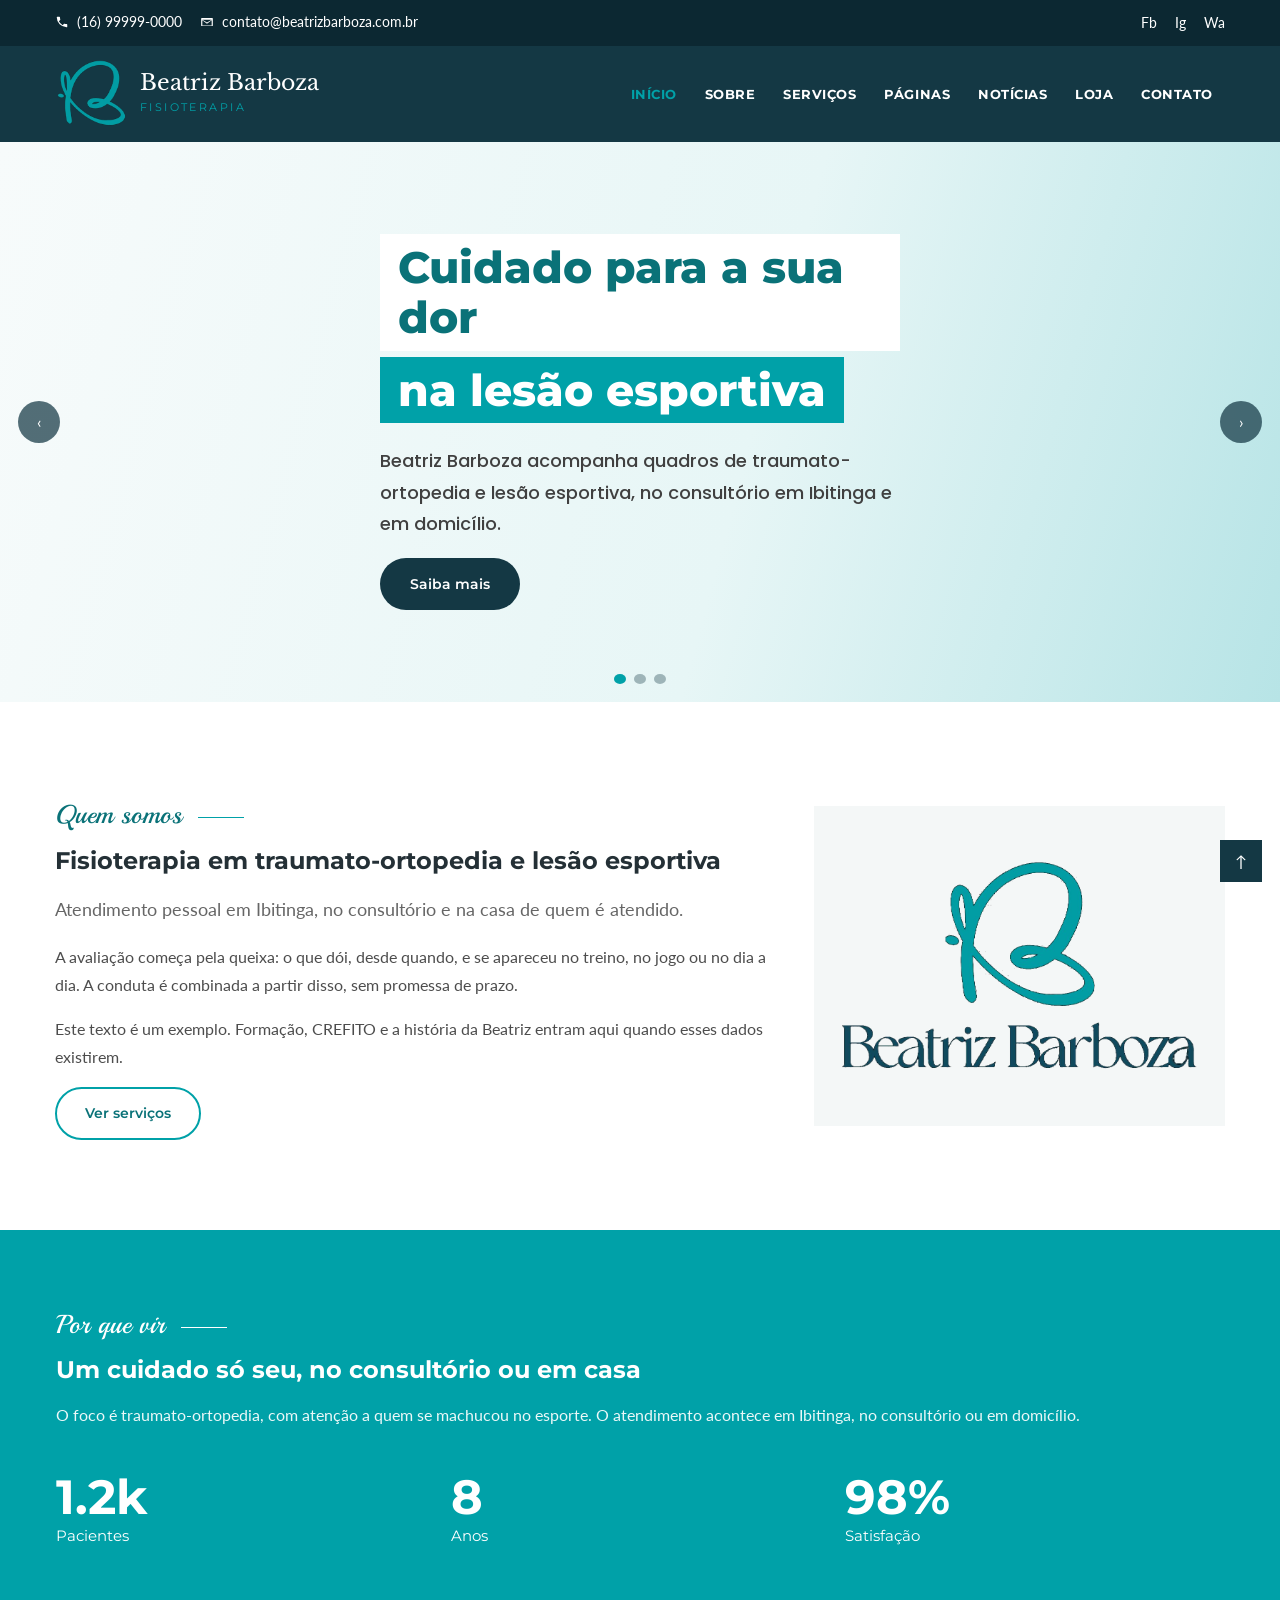
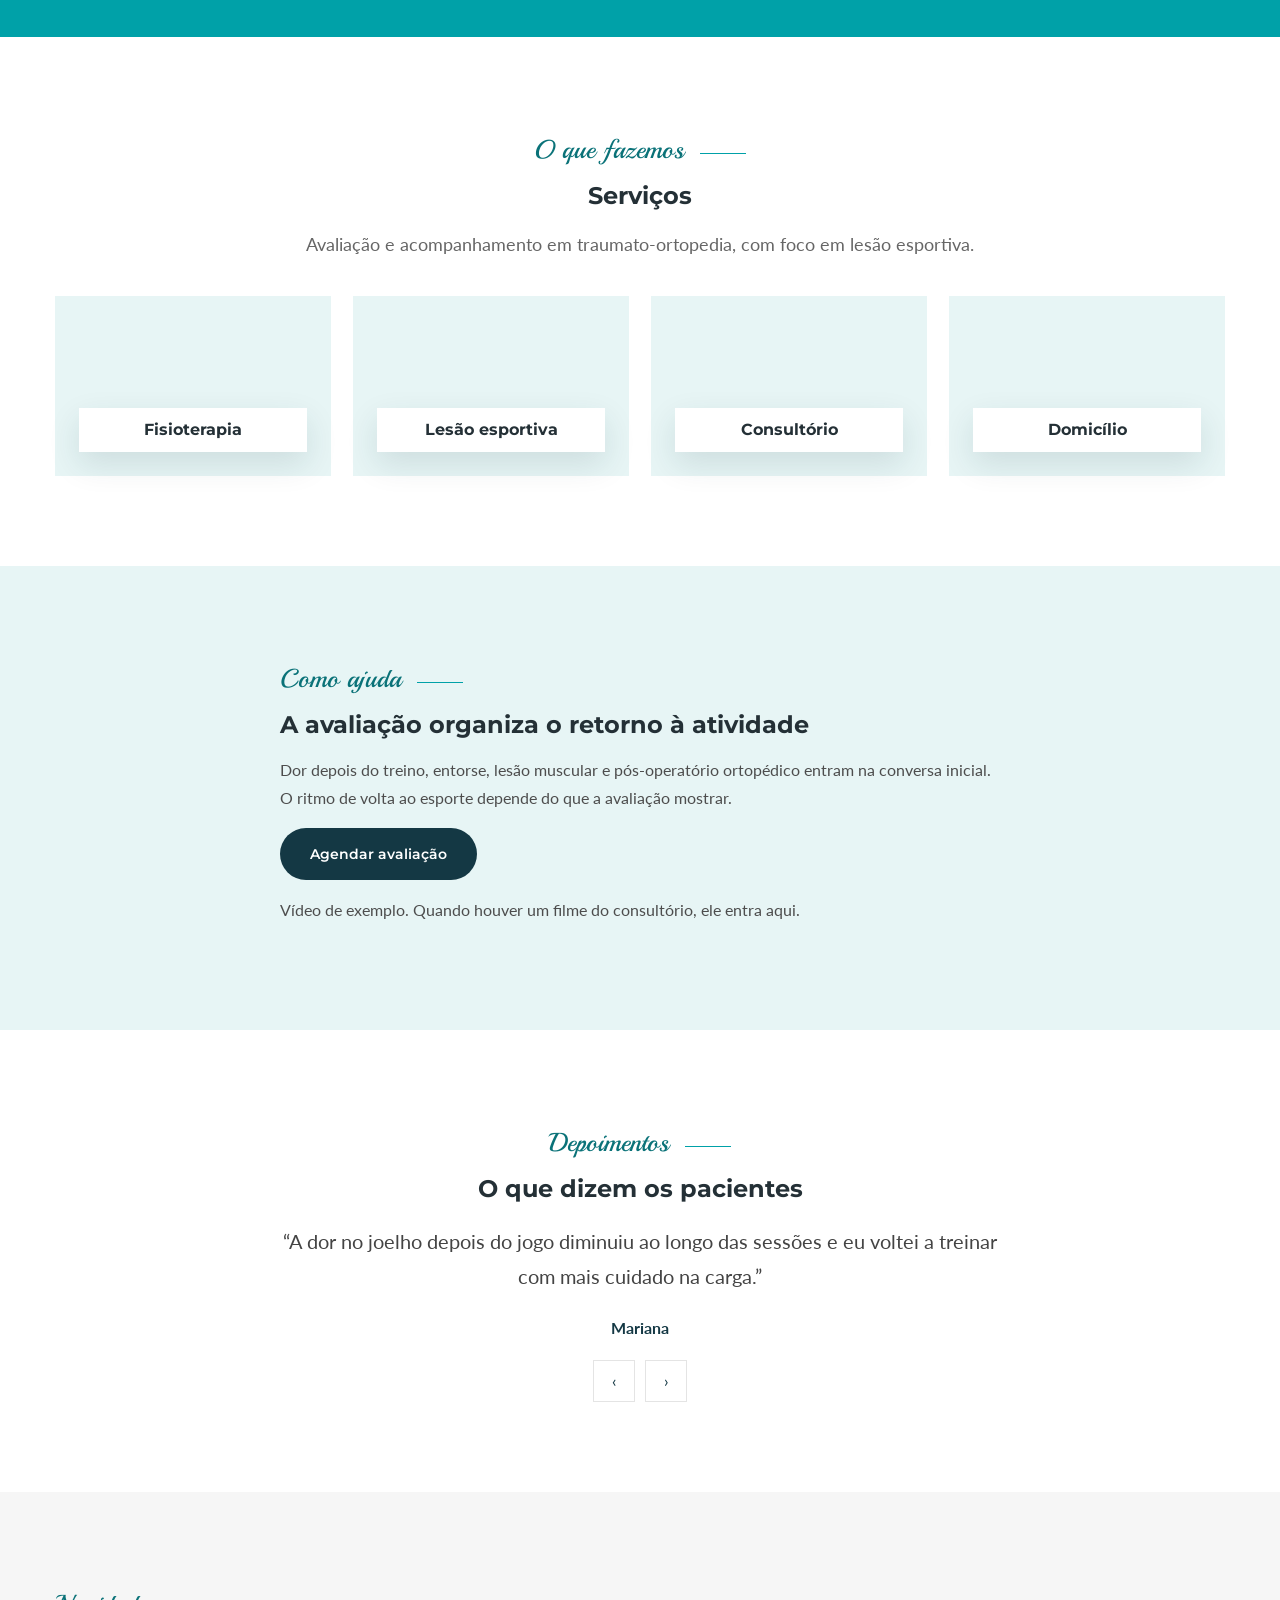
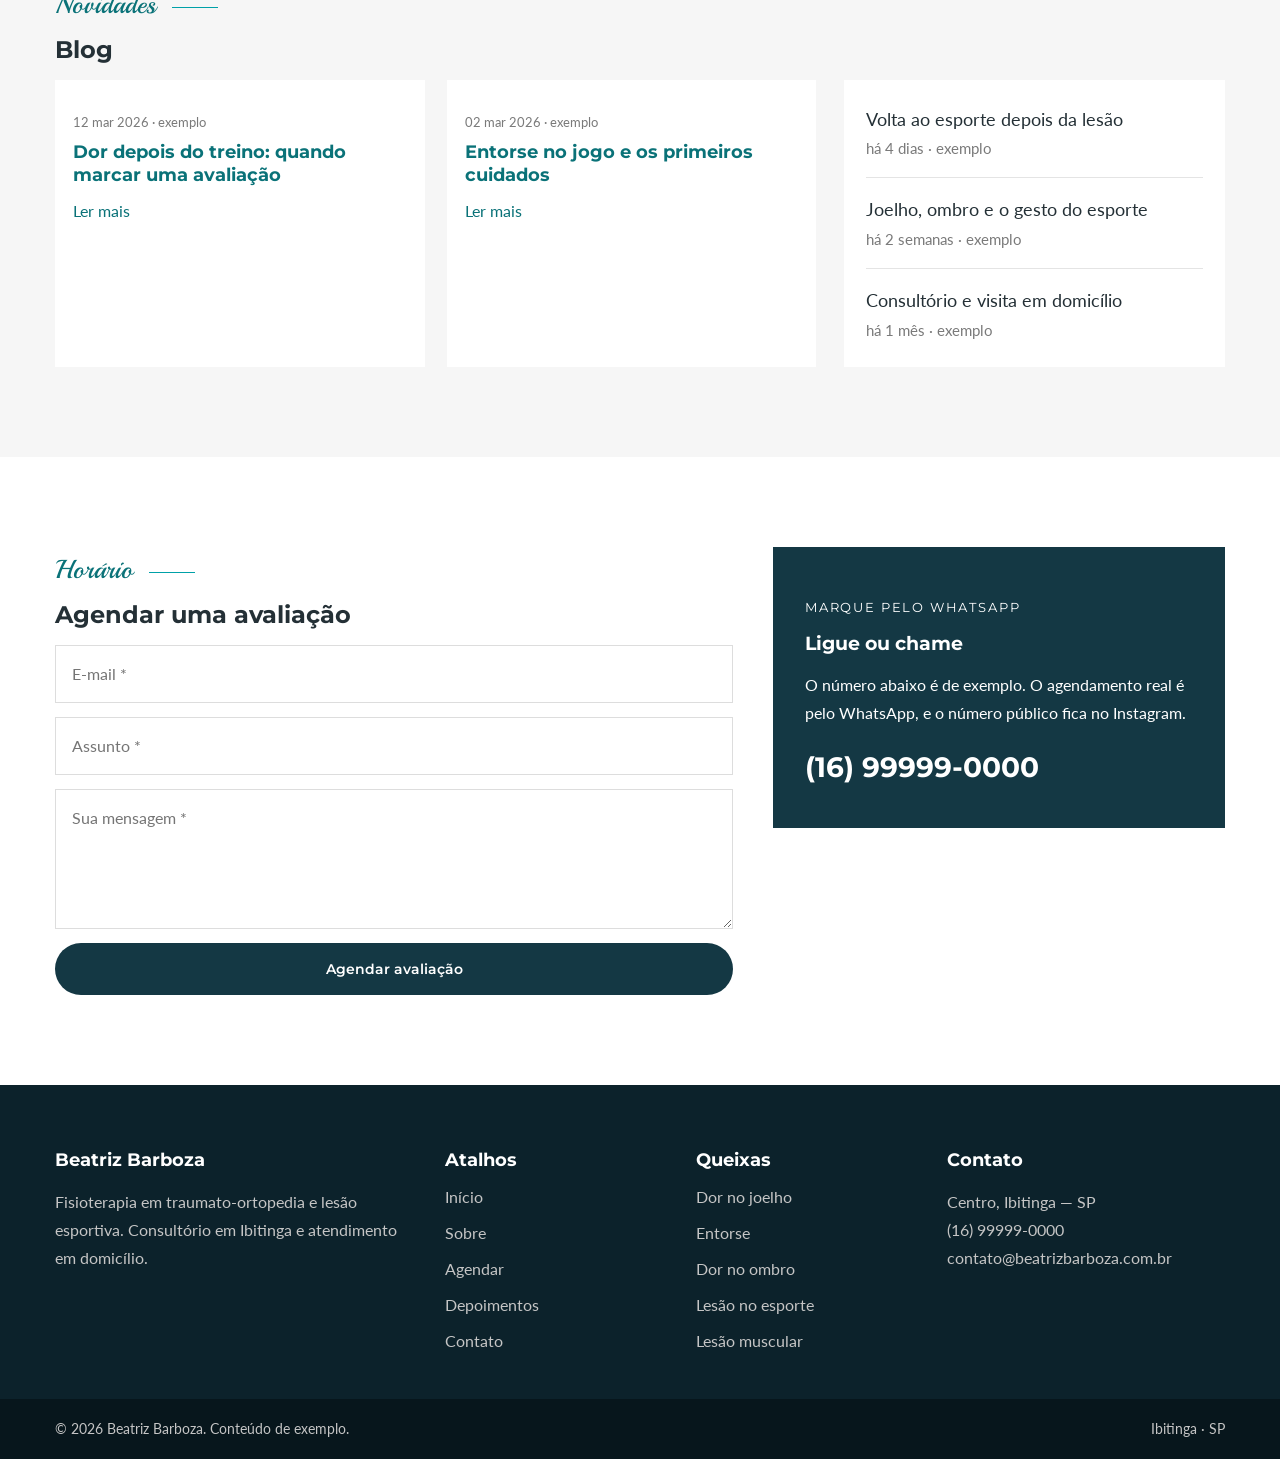
<file: index.html>
<!DOCTYPE html>
<html lang="pt-BR">
<head>
  <meta charset="utf-8">
  <meta name="viewport" content="width=device-width, initial-scale=1">
  <title>Beatriz Barboza · Fisioterapia</title>
  <meta name="description" content="Fisioterapia em traumato-ortopedia e lesão esportiva em Ibitinga. Consultório e domicílio.">
  <link rel="icon" href="assets/mark.png">
  <link rel="preconnect" href="https://fonts.googleapis.com">
  <link rel="preconnect" href="https://fonts.gstatic.com" crossorigin>
  <link href="https://fonts.googleapis.com/css2?family=Lato:wght@400;700&family=Libre+Baskerville&family=Montserrat:wght@600;700;800&family=Playball&family=Poppins:wght@500;600&display=swap" rel="stylesheet">
  <link rel="stylesheet" href="css/styles.css">
</head>
<body>
  <div class="topbar">
    <div class="container topbar-inner">
      <ul class="top-contact">
        <li><a href="tel:+5516999990000"><svg viewBox="0 0 24 24" aria-hidden="true"><path d="M6.6 10.8a15.1 15.1 0 006.6 6.6l2.2-2.2a1 1 0 011-.25 11.4 11.4 0 003.6.57 1 1 0 011 1V20a1 1 0 01-1 1A17 17 0 013 4a1 1 0 011-1h3.5a1 1 0 011 1 11.4 11.4 0 00.57 3.6 1 1 0 01-.25 1L6.6 10.8z"/></svg>(16) 99999-0000</a></li>
        <li><a href="mailto:contato@beatrizbarboza.com.br"><svg viewBox="0 0 24 24" aria-hidden="true"><path d="M3 5h18a1 1 0 011 1v12a1 1 0 01-1 1H3a1 1 0 01-1-1V6a1 1 0 011-1zm9 8l8-5H4l8 5zm0 2L4 9.2V18h16V9.2L12 15z"/></svg><span class="mail-text">contato@beatrizbarboza.com.br</span></a></li>
      </ul>
      <ul class="social">
        <li><a href="#" aria-label="Facebook">Fb</a></li>
        <li><a href="#" aria-label="Instagram">Ig</a></li>
        <li><a href="agendar.html" aria-label="WhatsApp">Wa</a></li>
      </ul>
    </div>
  </div>

  <header class="site-header">
    <div class="container header-inner">
      <a class="brand" href="index.html">
        <img src="assets/mark.png" alt="">
        <span><strong>Beatriz Barboza</strong><small>Fisioterapia</small></span>
      </a>
      <button class="nav-toggle" type="button" aria-label="Abrir menu" aria-expanded="false"><span></span></button>
      <nav class="nav" aria-label="Principal">
        <ul>
          <li><a class="is-current" href="index.html">Início</a></li>
          <li><a href="sobre.html">Sobre</a></li>
          <li class="has-sub">
            <a href="servicos.html">Serviços</a>
            <ul class="sub">
              <li><a href="servicos.html#fisioterapia">Fisioterapia</a></li>
              <li><a href="servicos.html#esporte">Lesão esportiva</a></li>
            </ul>
          </li>
          <li class="has-sub">
            <a href="depoimentos.html">Páginas</a>
            <ul class="sub">
              <li><a href="depoimentos.html">Depoimentos</a></li>
              <li><a href="agendar.html">Agendar</a></li>
            </ul>
          </li>
          <li><a href="noticias.html">Notícias</a></li>
          <li><a href="loja.html">Loja</a></li>
          <li><a href="contato.html">Contato</a></li>
        </ul>
      </nav>
    </div>
  </header>

  <section class="hero" data-hero data-autoplay>
    <div class="slide is-active">
      <div class="container hero-caption">
        <h2><span class="line-light">Cuidado para a sua dor</span><br><span class="line-accent">na lesão esportiva</span></h2>
        <p>Beatriz Barboza acompanha quadros de traumato-ortopedia e lesão esportiva, no consultório em Ibitinga e em domicílio.</p>
        <a class="btn btn-dark" href="sobre.html">Saiba mais</a>
      </div>
    </div>
    <div class="slide">
      <div class="container hero-caption">
        <h2><span class="line-light">Fisioterapia</span><br><span class="line-accent">em traumato-ortopedia</span></h2>
        <p>A avaliação olha o movimento, a carga do treino e o que aconteceu desde a lesão. O plano sai desse encontro.</p>
        <a class="btn btn-dark" href="servicos.html">Ver serviços</a>
      </div>
    </div>
    <div class="slide">
      <div class="container hero-caption">
        <h2><span class="line-light">Consultório e domicílio</span><br><span class="line-accent">em Ibitinga</span></h2>
        <p>O horário é combinado pelo WhatsApp. Quem ainda não tem o número encontra o caminho pelo Instagram.</p>
        <a class="btn btn-dark" href="agendar.html">Agendar avaliação</a>
      </div>
    </div>
    <button class="hero-nav prev" type="button" aria-label="Slide anterior">‹</button>
    <button class="hero-nav next" type="button" aria-label="Próximo slide">›</button>
    <div class="hero-dots">
      <button class="is-active" type="button" aria-label="Slide 1"></button>
      <button type="button" aria-label="Slide 2"></button>
      <button type="button" aria-label="Slide 3"></button>
    </div>
  </section>

  <section class="section">
    <div class="container split">
      <div>
        <p class="script">Quem somos <span></span></p>
        <h2>Fisioterapia em traumato-ortopedia e lesão esportiva</h2>
        <p class="lead">Atendimento pessoal em Ibitinga, no consultório e na casa de quem é atendido.</p>
        <p>A avaliação começa pela queixa: o que dói, desde quando, e se apareceu no treino, no jogo ou no dia a dia. A conduta é combinada a partir disso, sem promessa de prazo.</p>
        <p>Este texto é um exemplo. Formação, CREFITO e a história da Beatriz entram aqui quando esses dados existirem.</p>
        <a class="btn btn-line" href="servicos.html">Ver serviços</a>
      </div>
      <div class="frame logo-frame"><img src="assets/logo.png" alt="Logo Beatriz Barboza"></div>
    </div>
  </section>

  <section class="why">
    <div class="why-copy">
      <p class="script">Por que vir <span></span></p>
      <h2>Um cuidado só seu, no consultório ou em casa</h2>
      <p>O foco é traumato-ortopedia, com atenção a quem se machucou no esporte. O atendimento acontece em Ibitinga, no consultório ou em domicílio.</p>
      <div class="stats">
        <p><strong>1.2k</strong><span>Pacientes</span></p>
        <p><strong>8</strong><span>Anos</span></p>
        <p><strong>98%</strong><span>Satisfação</span></p>
      </div>
    </div>
  </section>

  <section class="section">
    <div class="container center">
      <p class="script">O que fazemos <span></span></p>
      <h2>Serviços</h2>
      <p class="lead">Avaliação e acompanhamento em traumato-ortopedia, com foco em lesão esportiva.</p>
      <div class="services">
        <a class="service-card" href="servicos.html#fisioterapia"><h3>Fisioterapia</h3></a>
        <a class="service-card" href="servicos.html#esporte"><h3>Lesão esportiva</h3></a>
        <a class="service-card" href="servicos.html#consultorio"><h3>Consultório</h3></a>
        <a class="service-card" href="servicos.html#domicilio"><h3>Domicílio</h3></a>
      </div>
    </div>
  </section>

  <section class="section band">
    <div class="container band-grid">
      <div>
        <p class="script">Como ajuda <span></span></p>
        <h2>A avaliação organiza o retorno à atividade</h2>
        <p>Dor depois do treino, entorse, lesão muscular e pós-operatório ortopédico entram na conversa inicial. O ritmo de volta ao esporte depende do que a avaliação mostrar.</p>
        <a class="btn btn-dark" href="agendar.html">Agendar avaliação</a>
        <p class="video-note is-visible">Vídeo de exemplo. Quando houver um filme do consultório, ele entra aqui.</p>
      </div>
    </div>
  </section>

  <section class="section" data-quotes>
    <div class="container quotes">
      <p class="script">Depoimentos <span></span></p>
      <h2>O que dizem os pacientes</h2>
      <blockquote class="quote is-active">
        <p>“A dor no joelho depois do jogo diminuiu ao longo das sessões e eu voltei a treinar com mais cuidado na carga.”</p>
        <cite>Mariana</cite>
      </blockquote>
      <blockquote class="quote">
        <p>“A visita em casa ajudou na semana em que eu não conseguia sair para o consultório.”</p>
        <cite>Ricardo</cite>
      </blockquote>
      <div class="quote-nav">
        <button class="prev" type="button" aria-label="Depoimento anterior">‹</button>
        <button class="next" type="button" aria-label="Próximo depoimento">›</button>
      </div>
    </div>
  </section>

  <section class="section news">
    <div class="container">
      <p class="script">Novidades <span></span></p>
      <h2>Blog</h2>
      <div class="news-grid">
        <div class="cards-2">
          <article class="card">
            <div class="card-body">
              <p class="meta">12 mar 2026 · exemplo</p>
              <h3><a href="noticias.html#dor-treino">Dor depois do treino: quando marcar uma avaliação</a></h3>
              <a href="noticias.html#dor-treino">Ler mais</a>
            </div>
          </article>
          <article class="card">
            <div class="card-body">
              <p class="meta">02 mar 2026 · exemplo</p>
              <h3><a href="noticias.html#entorse">Entorse no jogo e os primeiros cuidados</a></h3>
              <a href="noticias.html#entorse">Ler mais</a>
            </div>
          </article>
        </div>
        <div class="side-list">
          <a href="noticias.html#volta">Volta ao esporte depois da lesão<small>há 4 dias · exemplo</small></a>
          <a href="noticias.html#dor-treino">Joelho, ombro e o gesto do esporte<small>há 2 semanas · exemplo</small></a>
          <a href="noticias.html#entorse">Consultório e visita em domicílio<small>há 1 mês · exemplo</small></a>
        </div>
      </div>
    </div>
  </section>

  <section class="section">
    <div class="container appointment">
      <div>
        <p class="script">Horário <span></span></p>
        <h2>Agendar uma avaliação</h2>
        <form data-form>
          <input name="email" type="email" placeholder="E-mail *" required aria-label="E-mail">
          <input name="assunto" type="text" placeholder="Assunto *" required aria-label="Assunto">
          <textarea name="mensagem" placeholder="Sua mensagem *" required aria-label="Mensagem"></textarea>
          <button class="btn btn-dark" type="submit">Agendar avaliação</button>
          <p class="form-note">Mensagem de exemplo registrada neste navegador. Nada foi enviado.</p>
        </form>
      </div>
      <aside class="callout">
        <p class="kicker">Marque pelo WhatsApp</p>
        <h3>Ligue ou chame</h3>
        <p>O número abaixo é de exemplo. O agendamento real é pelo WhatsApp, e o número público fica no Instagram.</p>
        <a href="tel:+5516999990000">(16) 99999-0000</a>
      </aside>
    </div>
  </section>

  <footer class="site-footer">
    <div class="container footer-grid">
      <div>
        <h2>Beatriz Barboza</h2>
        <p>Fisioterapia em traumato-ortopedia e lesão esportiva. Consultório em Ibitinga e atendimento em domicílio.</p>
      </div>
      <div>
        <h2>Atalhos</h2>
        <ul class="footer-links">
          <li><a href="index.html">Início</a></li>
          <li><a href="sobre.html">Sobre</a></li>
          <li><a href="agendar.html">Agendar</a></li>
          <li><a href="depoimentos.html">Depoimentos</a></li>
          <li><a href="contato.html">Contato</a></li>
        </ul>
      </div>
      <div>
        <h2>Queixas</h2>
        <ul class="footer-links">
          <li><a href="agendar.html">Dor no joelho</a></li>
          <li><a href="agendar.html">Entorse</a></li>
          <li><a href="agendar.html">Dor no ombro</a></li>
          <li><a href="servicos.html#esporte">Lesão no esporte</a></li>
          <li><a href="agendar.html">Lesão muscular</a></li>
        </ul>
      </div>
      <div>
        <h2>Contato</h2>
        <p>Centro, Ibitinga — SP<br>(16) 99999-0000<br>contato@beatrizbarboza.com.br</p>
      </div>
    </div>
    <div class="footer-bottom">
      <div class="container footer-bottom-inner">
        <span>© 2026 Beatriz Barboza. Conteúdo de exemplo.</span>
        <span>Ibitinga · SP</span>
      </div>
    </div>
  </footer>
  <button class="to-top" type="button" aria-label="Voltar ao topo">↑</button>
  <script src="js/main.js"></script>
</body>
</html>
</file>
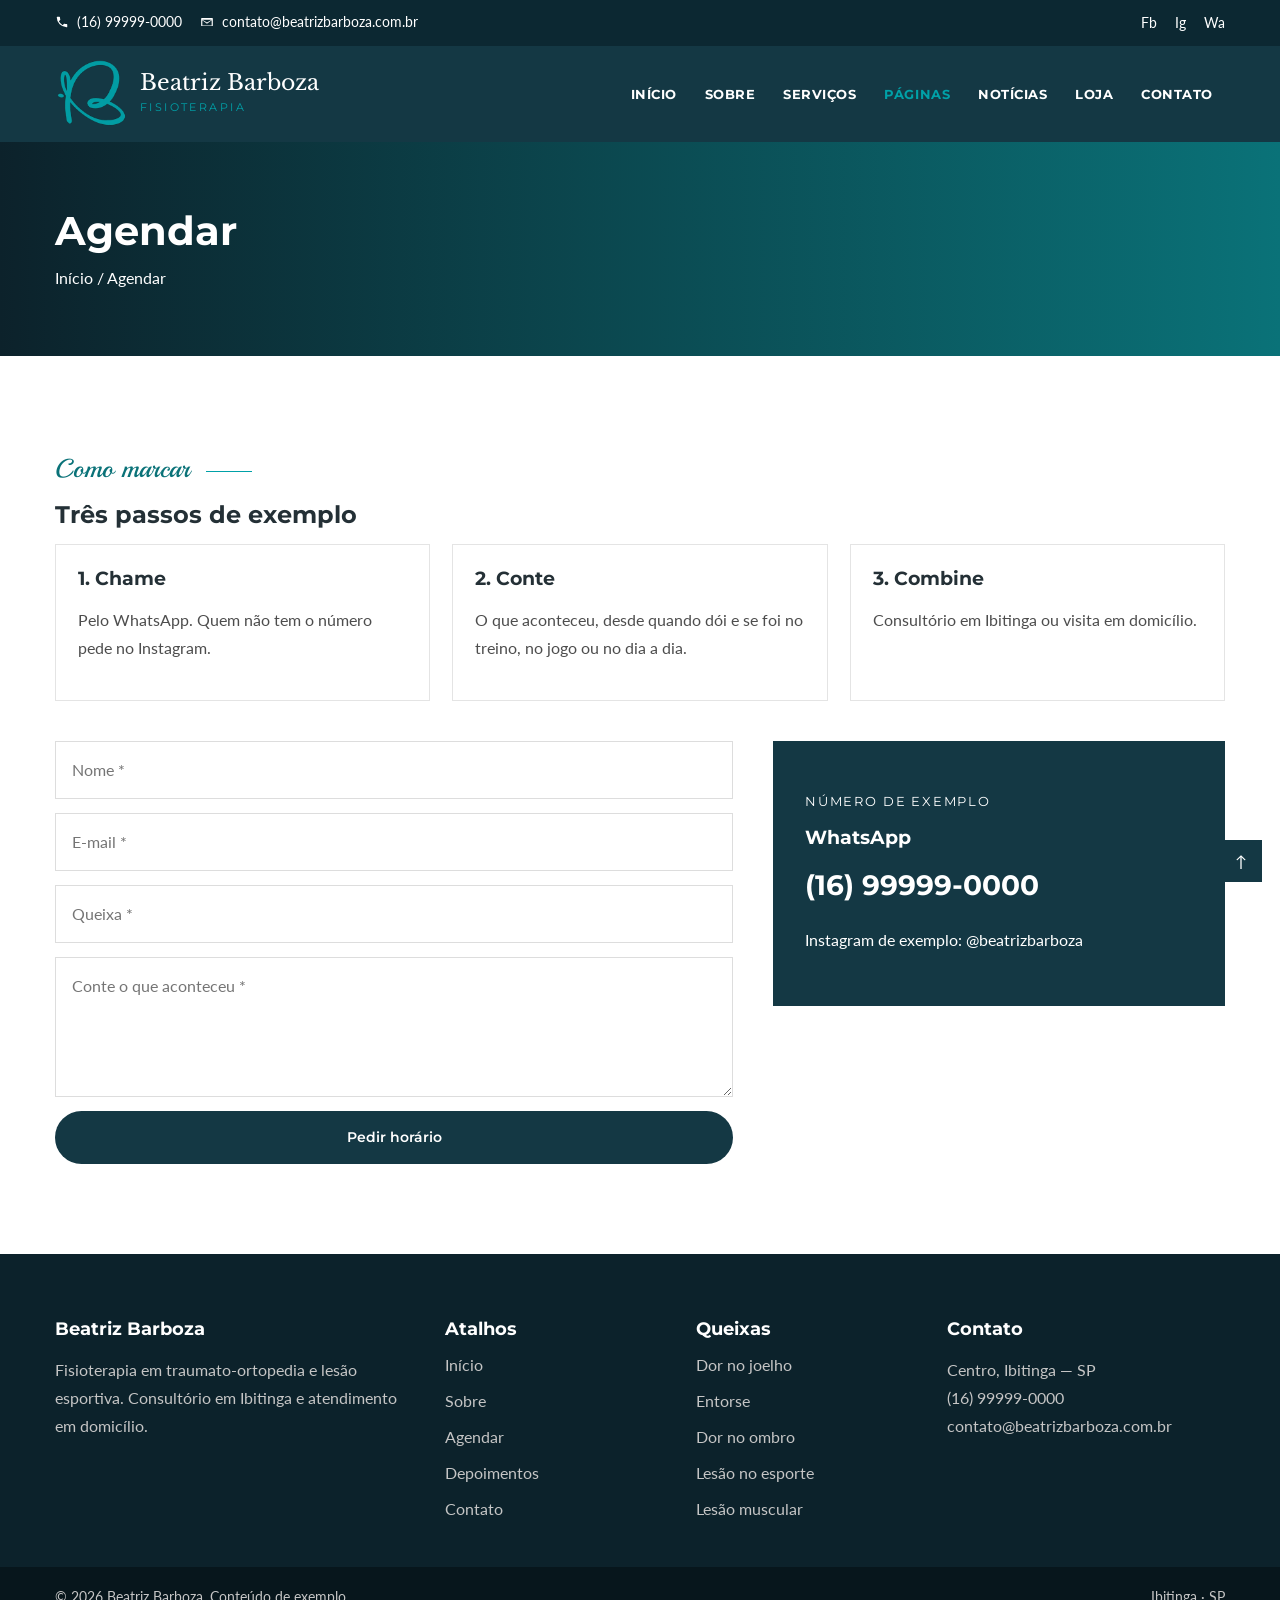
<file: agendar.html>
<!DOCTYPE html>
<html lang="pt-BR">
<head>
  <meta charset="utf-8">
  <meta name="viewport" content="width=device-width, initial-scale=1">
  <title>Agendar · Beatriz Barboza</title>
  <meta name="description" content="Como agendar avaliação com Beatriz Barboza em Ibitinga.">
  <link rel="icon" href="assets/mark.png">
  <link rel="preconnect" href="https://fonts.googleapis.com">
  <link rel="preconnect" href="https://fonts.gstatic.com" crossorigin>
  <link href="https://fonts.googleapis.com/css2?family=Lato:wght@400;700&family=Libre+Baskerville&family=Montserrat:wght@600;700;800&family=Playball&family=Poppins:wght@500;600&display=swap" rel="stylesheet">
  <link rel="stylesheet" href="css/styles.css">
</head>
<body>
  <div class="topbar">
    <div class="container topbar-inner">
      <ul class="top-contact">
        <li><a href="tel:+5516999990000"><svg viewBox="0 0 24 24" aria-hidden="true"><path d="M6.6 10.8a15.1 15.1 0 006.6 6.6l2.2-2.2a1 1 0 011-.25 11.4 11.4 0 003.6.57 1 1 0 011 1V20a1 1 0 01-1 1A17 17 0 013 4a1 1 0 011-1h3.5a1 1 0 011 1 11.4 11.4 0 00.57 3.6 1 1 0 01-.25 1L6.6 10.8z"/></svg>(16) 99999-0000</a></li>
        <li><a href="mailto:contato@beatrizbarboza.com.br"><svg viewBox="0 0 24 24" aria-hidden="true"><path d="M3 5h18a1 1 0 011 1v12a1 1 0 01-1 1H3a1 1 0 01-1-1V6a1 1 0 011-1zm9 8l8-5H4l8 5zm0 2L4 9.2V18h16V9.2L12 15z"/></svg><span class="mail-text">contato@beatrizbarboza.com.br</span></a></li>
      </ul>
      <ul class="social">
        <li><a href="#" aria-label="Facebook">Fb</a></li>
        <li><a href="#" aria-label="Instagram">Ig</a></li>
        <li><a href="agendar.html" aria-label="WhatsApp">Wa</a></li>
      </ul>
    </div>
  </div>
  <header class="site-header">
    <div class="container header-inner">
      <a class="brand" href="index.html">
        <img src="assets/mark.png" alt="">
        <span><strong>Beatriz Barboza</strong><small>Fisioterapia</small></span>
      </a>
      <button class="nav-toggle" type="button" aria-label="Abrir menu" aria-expanded="false"><span></span></button>
      <nav class="nav" aria-label="Principal">
        <ul>
          <li><a href="index.html">Início</a></li>
          <li><a href="sobre.html">Sobre</a></li>
          <li class="has-sub">
            <a href="servicos.html">Serviços</a>
            <ul class="sub">
              <li><a href="servicos.html#fisioterapia">Fisioterapia</a></li>
              <li><a href="servicos.html#esporte">Lesão esportiva</a></li>
            </ul>
          </li>
          <li class="has-sub">
            <a class='is-current' href="depoimentos.html">Páginas</a>
            <ul class="sub">
              <li><a href="depoimentos.html">Depoimentos</a></li>
              <li><a href="agendar.html">Agendar</a></li>
            </ul>
          </li>
          <li><a href="noticias.html">Notícias</a></li>
          <li><a href="loja.html">Loja</a></li>
          <li><a href="contato.html">Contato</a></li>
        </ul>
      </nav>
    </div>
  </header>
  <section class="page-banner">
    <div class="container">
      <h1>Agendar</h1>
      <p class="crumb"><a href="index.html">Início</a> / Agendar</p>
    </div>
  </section>
  
  <section class="section">
    <div class="container">
      <p class="script">Como marcar <span></span></p>
      <h2>Três passos de exemplo</h2>
      <div class="steps">
        <article class="step"><h3>1. Chame</h3><p>Pelo WhatsApp. Quem não tem o número pede no Instagram.</p></article>
        <article class="step"><h3>2. Conte</h3><p>O que aconteceu, desde quando dói e se foi no treino, no jogo ou no dia a dia.</p></article>
        <article class="step"><h3>3. Combine</h3><p>Consultório em Ibitinga ou visita em domicílio.</p></article>
      </div>
      <div class="appointment" style="margin-top:40px">
        <form data-form>
          <input name="nome" type="text" placeholder="Nome *" required aria-label="Nome">
          <input name="email" type="email" placeholder="E-mail *" required aria-label="E-mail">
          <input name="assunto" type="text" placeholder="Queixa *" required aria-label="Queixa">
          <textarea name="mensagem" placeholder="Conte o que aconteceu *" required aria-label="Mensagem"></textarea>
          <button class="btn btn-dark" type="submit">Pedir horário</button>
          <p class="form-note">Pedido de exemplo. Nada foi enviado. Quando o número real existir, este botão abre o WhatsApp.</p>
        </form>
        <aside class="callout">
          <p class="kicker">Número de exemplo</p>
          <h3>WhatsApp</h3>
          <a href="tel:+5516999990000">(16) 99999-0000</a>
          <p>Instagram de exemplo: @beatrizbarboza</p>
        </aside>
      </div>
    </div>
  </section>

  <footer class="site-footer">
    <div class="container footer-grid">
      <div>
        <h2>Beatriz Barboza</h2>
        <p>Fisioterapia em traumato-ortopedia e lesão esportiva. Consultório em Ibitinga e atendimento em domicílio.</p>
      </div>
      <div>
        <h2>Atalhos</h2>
        <ul class="footer-links">
          <li><a href="index.html">Início</a></li>
          <li><a href="sobre.html">Sobre</a></li>
          <li><a href="agendar.html">Agendar</a></li>
          <li><a href="depoimentos.html">Depoimentos</a></li>
          <li><a href="contato.html">Contato</a></li>
        </ul>
      </div>
      <div>
        <h2>Queixas</h2>
        <ul class="footer-links">
          <li><a href="agendar.html">Dor no joelho</a></li>
          <li><a href="agendar.html">Entorse</a></li>
          <li><a href="agendar.html">Dor no ombro</a></li>
          <li><a href="servicos.html#esporte">Lesão no esporte</a></li>
          <li><a href="agendar.html">Lesão muscular</a></li>
        </ul>
      </div>
      <div>
        <h2>Contato</h2>
        <p>Centro, Ibitinga — SP<br>(16) 99999-0000<br>contato@beatrizbarboza.com.br</p>
      </div>
    </div>
    <div class="footer-bottom">
      <div class="container footer-bottom-inner">
        <span>© 2026 Beatriz Barboza. Conteúdo de exemplo.</span>
        <span>Ibitinga · SP</span>
      </div>
    </div>
  </footer>
  <button class="to-top" type="button" aria-label="Voltar ao topo">↑</button>
  <script src="js/main.js"></script>
</body>
</html>
</file>
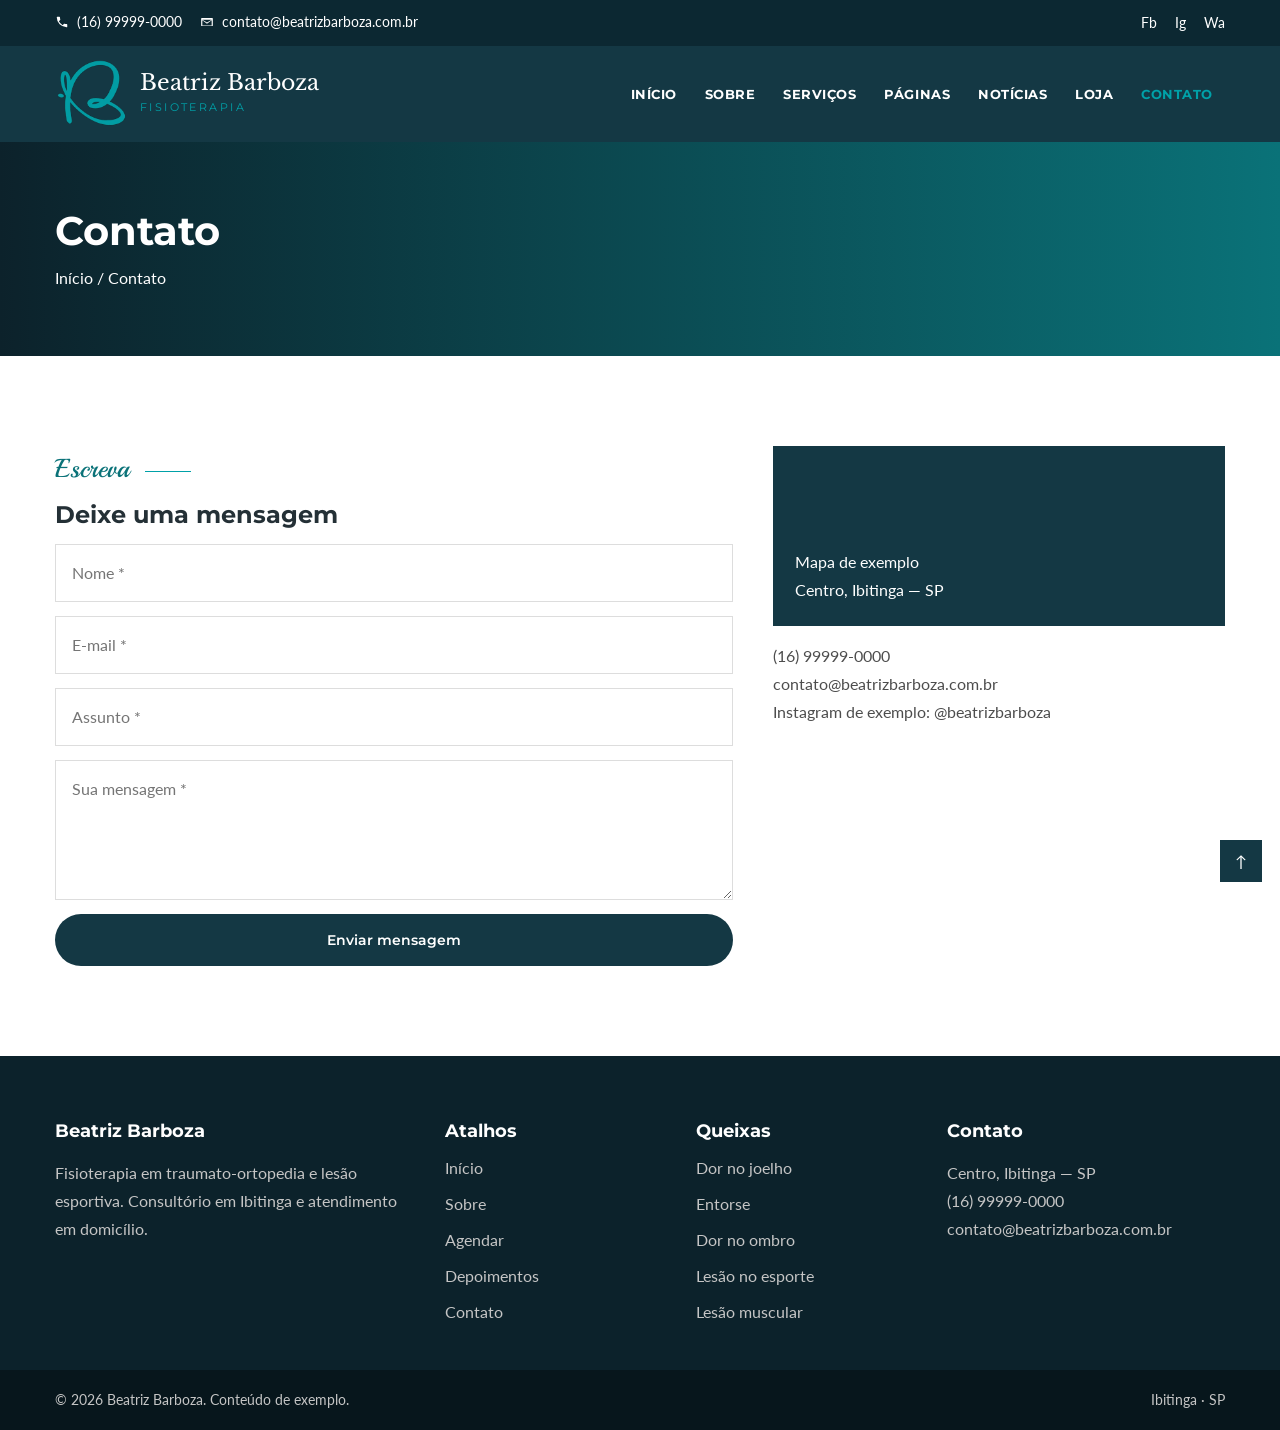
<file: contato.html>
<!DOCTYPE html>
<html lang="pt-BR">
<head>
  <meta charset="utf-8">
  <meta name="viewport" content="width=device-width, initial-scale=1">
  <title>Contato · Beatriz Barboza</title>
  <meta name="description" content="Contato de Beatriz Barboza, fisioterapeuta em Ibitinga.">
  <link rel="icon" href="assets/mark.png">
  <link rel="preconnect" href="https://fonts.googleapis.com">
  <link rel="preconnect" href="https://fonts.gstatic.com" crossorigin>
  <link href="https://fonts.googleapis.com/css2?family=Lato:wght@400;700&family=Libre+Baskerville&family=Montserrat:wght@600;700;800&family=Playball&family=Poppins:wght@500;600&display=swap" rel="stylesheet">
  <link rel="stylesheet" href="css/styles.css">
</head>
<body>
  <div class="topbar">
    <div class="container topbar-inner">
      <ul class="top-contact">
        <li><a href="tel:+5516999990000"><svg viewBox="0 0 24 24" aria-hidden="true"><path d="M6.6 10.8a15.1 15.1 0 006.6 6.6l2.2-2.2a1 1 0 011-.25 11.4 11.4 0 003.6.57 1 1 0 011 1V20a1 1 0 01-1 1A17 17 0 013 4a1 1 0 011-1h3.5a1 1 0 011 1 11.4 11.4 0 00.57 3.6 1 1 0 01-.25 1L6.6 10.8z"/></svg>(16) 99999-0000</a></li>
        <li><a href="mailto:contato@beatrizbarboza.com.br"><svg viewBox="0 0 24 24" aria-hidden="true"><path d="M3 5h18a1 1 0 011 1v12a1 1 0 01-1 1H3a1 1 0 01-1-1V6a1 1 0 011-1zm9 8l8-5H4l8 5zm0 2L4 9.2V18h16V9.2L12 15z"/></svg><span class="mail-text">contato@beatrizbarboza.com.br</span></a></li>
      </ul>
      <ul class="social">
        <li><a href="#" aria-label="Facebook">Fb</a></li>
        <li><a href="#" aria-label="Instagram">Ig</a></li>
        <li><a href="agendar.html" aria-label="WhatsApp">Wa</a></li>
      </ul>
    </div>
  </div>
  <header class="site-header">
    <div class="container header-inner">
      <a class="brand" href="index.html">
        <img src="assets/mark.png" alt="">
        <span><strong>Beatriz Barboza</strong><small>Fisioterapia</small></span>
      </a>
      <button class="nav-toggle" type="button" aria-label="Abrir menu" aria-expanded="false"><span></span></button>
      <nav class="nav" aria-label="Principal">
        <ul>
          <li><a href="index.html">Início</a></li>
          <li><a href="sobre.html">Sobre</a></li>
          <li class="has-sub">
            <a href="servicos.html">Serviços</a>
            <ul class="sub">
              <li><a href="servicos.html#fisioterapia">Fisioterapia</a></li>
              <li><a href="servicos.html#esporte">Lesão esportiva</a></li>
            </ul>
          </li>
          <li class="has-sub">
            <a href="depoimentos.html">Páginas</a>
            <ul class="sub">
              <li><a href="depoimentos.html">Depoimentos</a></li>
              <li><a href="agendar.html">Agendar</a></li>
            </ul>
          </li>
          <li><a href="noticias.html">Notícias</a></li>
          <li><a href="loja.html">Loja</a></li>
          <li><a class="is-current" href="contato.html">Contato</a></li>
        </ul>
      </nav>
    </div>
  </header>
  <section class="page-banner">
    <div class="container">
      <h1>Contato</h1>
      <p class="crumb"><a href="index.html">Início</a> / Contato</p>
    </div>
  </section>
  
  <section class="section">
    <div class="container appointment">
      <div>
        <p class="script">Escreva <span></span></p>
        <h2>Deixe uma mensagem</h2>
        <form data-form>
          <input name="nome" type="text" placeholder="Nome *" required aria-label="Nome">
          <input name="email" type="email" placeholder="E-mail *" required aria-label="E-mail">
          <input name="assunto" type="text" placeholder="Assunto *" required aria-label="Assunto">
          <textarea name="mensagem" placeholder="Sua mensagem *" required aria-label="Mensagem"></textarea>
          <button class="btn btn-dark" type="submit">Enviar mensagem</button>
          <p class="form-note">Mensagem de exemplo. Nada saiu deste computador.</p>
        </form>
      </div>
      <div>
        <div class="map-box"><p>Mapa de exemplo<br>Centro, Ibitinga — SP</p></div>
        <p>(16) 99999-0000<br>contato@beatrizbarboza.com.br<br>Instagram de exemplo: @beatrizbarboza</p>
      </div>
    </div>
  </section>

  <footer class="site-footer">
    <div class="container footer-grid">
      <div>
        <h2>Beatriz Barboza</h2>
        <p>Fisioterapia em traumato-ortopedia e lesão esportiva. Consultório em Ibitinga e atendimento em domicílio.</p>
      </div>
      <div>
        <h2>Atalhos</h2>
        <ul class="footer-links">
          <li><a href="index.html">Início</a></li>
          <li><a href="sobre.html">Sobre</a></li>
          <li><a href="agendar.html">Agendar</a></li>
          <li><a href="depoimentos.html">Depoimentos</a></li>
          <li><a href="contato.html">Contato</a></li>
        </ul>
      </div>
      <div>
        <h2>Queixas</h2>
        <ul class="footer-links">
          <li><a href="agendar.html">Dor no joelho</a></li>
          <li><a href="agendar.html">Entorse</a></li>
          <li><a href="agendar.html">Dor no ombro</a></li>
          <li><a href="servicos.html#esporte">Lesão no esporte</a></li>
          <li><a href="agendar.html">Lesão muscular</a></li>
        </ul>
      </div>
      <div>
        <h2>Contato</h2>
        <p>Centro, Ibitinga — SP<br>(16) 99999-0000<br>contato@beatrizbarboza.com.br</p>
      </div>
    </div>
    <div class="footer-bottom">
      <div class="container footer-bottom-inner">
        <span>© 2026 Beatriz Barboza. Conteúdo de exemplo.</span>
        <span>Ibitinga · SP</span>
      </div>
    </div>
  </footer>
  <button class="to-top" type="button" aria-label="Voltar ao topo">↑</button>
  <script src="js/main.js"></script>
</body>
</html>
</file>
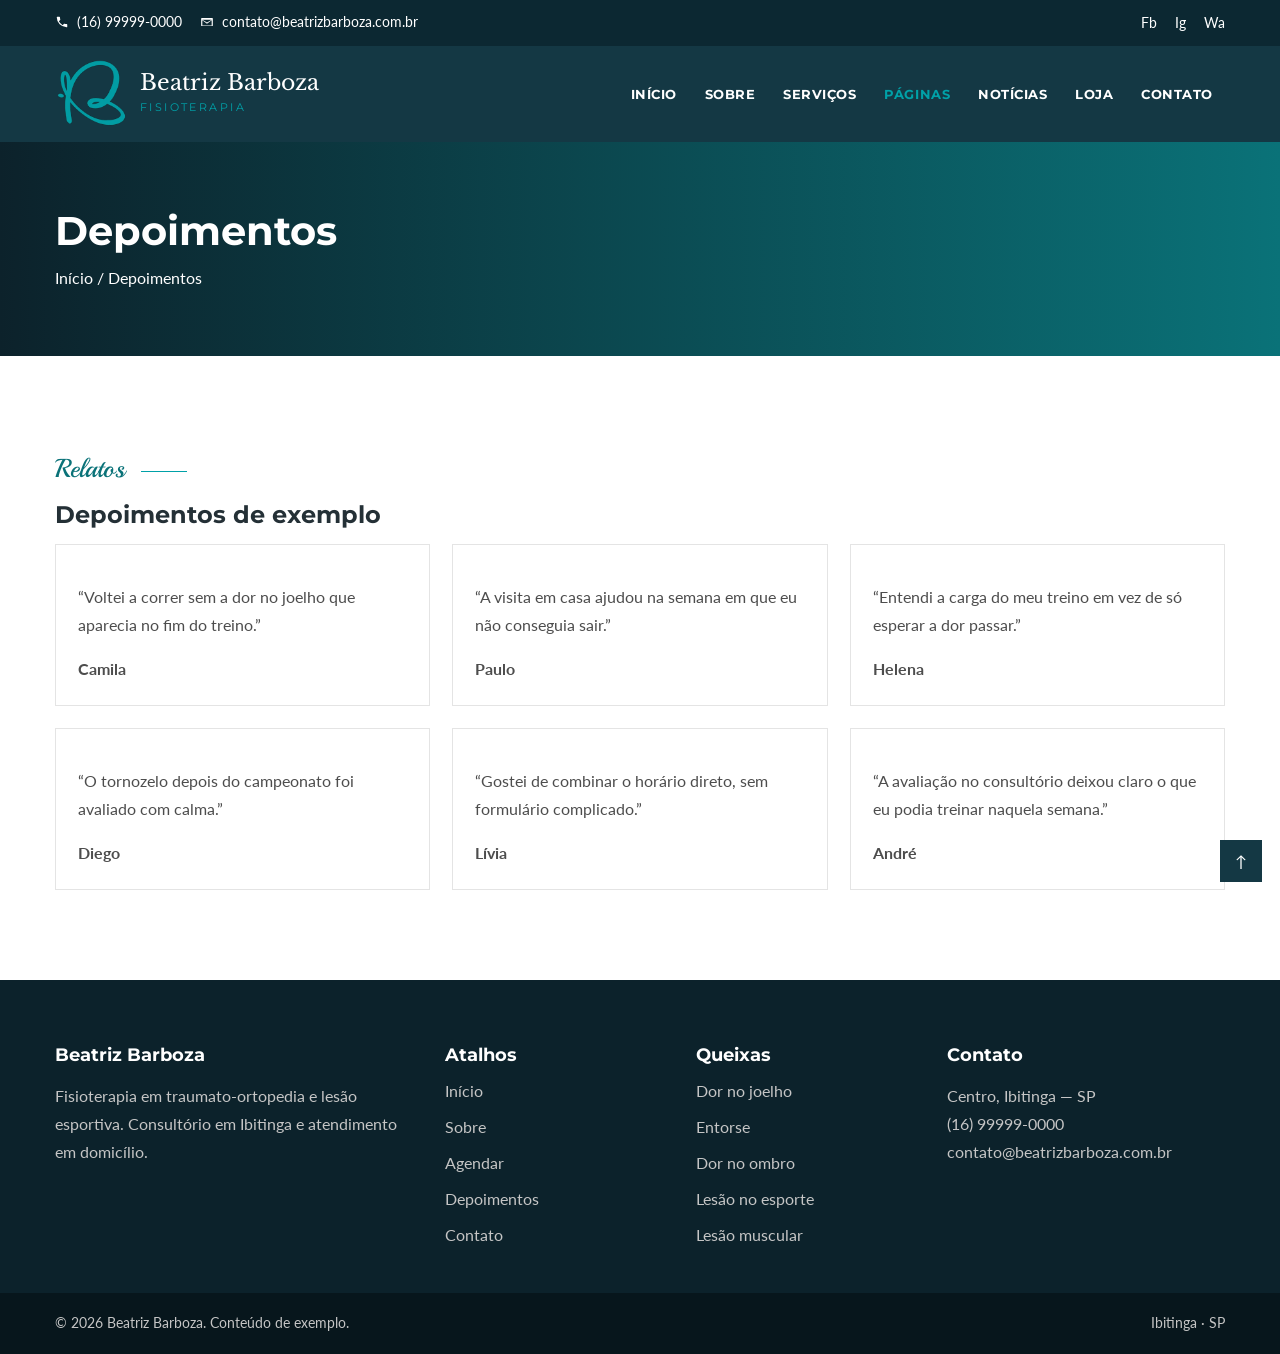
<file: depoimentos.html>
<!DOCTYPE html>
<html lang="pt-BR">
<head>
  <meta charset="utf-8">
  <meta name="viewport" content="width=device-width, initial-scale=1">
  <title>Depoimentos · Beatriz Barboza</title>
  <meta name="description" content="Relatos de pacientes da Beatriz Barboza, somente com autorização.">
  <link rel="icon" href="assets/mark.png">
  <link rel="preconnect" href="https://fonts.googleapis.com">
  <link rel="preconnect" href="https://fonts.gstatic.com" crossorigin>
  <link href="https://fonts.googleapis.com/css2?family=Lato:wght@400;700&family=Libre+Baskerville&family=Montserrat:wght@600;700;800&family=Playball&family=Poppins:wght@500;600&display=swap" rel="stylesheet">
  <link rel="stylesheet" href="css/styles.css">
</head>
<body>
  <div class="topbar">
    <div class="container topbar-inner">
      <ul class="top-contact">
        <li><a href="tel:+5516999990000"><svg viewBox="0 0 24 24" aria-hidden="true"><path d="M6.6 10.8a15.1 15.1 0 006.6 6.6l2.2-2.2a1 1 0 011-.25 11.4 11.4 0 003.6.57 1 1 0 011 1V20a1 1 0 01-1 1A17 17 0 013 4a1 1 0 011-1h3.5a1 1 0 011 1 11.4 11.4 0 00.57 3.6 1 1 0 01-.25 1L6.6 10.8z"/></svg>(16) 99999-0000</a></li>
        <li><a href="mailto:contato@beatrizbarboza.com.br"><svg viewBox="0 0 24 24" aria-hidden="true"><path d="M3 5h18a1 1 0 011 1v12a1 1 0 01-1 1H3a1 1 0 01-1-1V6a1 1 0 011-1zm9 8l8-5H4l8 5zm0 2L4 9.2V18h16V9.2L12 15z"/></svg><span class="mail-text">contato@beatrizbarboza.com.br</span></a></li>
      </ul>
      <ul class="social">
        <li><a href="#" aria-label="Facebook">Fb</a></li>
        <li><a href="#" aria-label="Instagram">Ig</a></li>
        <li><a href="agendar.html" aria-label="WhatsApp">Wa</a></li>
      </ul>
    </div>
  </div>
  <header class="site-header">
    <div class="container header-inner">
      <a class="brand" href="index.html">
        <img src="assets/mark.png" alt="">
        <span><strong>Beatriz Barboza</strong><small>Fisioterapia</small></span>
      </a>
      <button class="nav-toggle" type="button" aria-label="Abrir menu" aria-expanded="false"><span></span></button>
      <nav class="nav" aria-label="Principal">
        <ul>
          <li><a href="index.html">Início</a></li>
          <li><a href="sobre.html">Sobre</a></li>
          <li class="has-sub">
            <a href="servicos.html">Serviços</a>
            <ul class="sub">
              <li><a href="servicos.html#fisioterapia">Fisioterapia</a></li>
              <li><a href="servicos.html#esporte">Lesão esportiva</a></li>
            </ul>
          </li>
          <li class="has-sub">
            <a class='is-current' href="depoimentos.html">Páginas</a>
            <ul class="sub">
              <li><a href="depoimentos.html">Depoimentos</a></li>
              <li><a href="agendar.html">Agendar</a></li>
            </ul>
          </li>
          <li><a href="noticias.html">Notícias</a></li>
          <li><a href="loja.html">Loja</a></li>
          <li><a href="contato.html">Contato</a></li>
        </ul>
      </nav>
    </div>
  </header>
  <section class="page-banner">
    <div class="container">
      <h1>Depoimentos</h1>
      <p class="crumb"><a href="index.html">Início</a> / Depoimentos</p>
    </div>
  </section>
  
  <section class="section">
    <div class="container">
      <p class="script">Relatos <span></span></p>
      <h2>Depoimentos de exemplo</h2>
      <div class="quote-grid">
        <article class="quote-card"><p>“Voltei a correr sem a dor no joelho que aparecia no fim do treino.”</p><strong>Camila</strong></article>
        <article class="quote-card"><p>“A visita em casa ajudou na semana em que eu não conseguia sair.”</p><strong>Paulo</strong></article>
        <article class="quote-card"><p>“Entendi a carga do meu treino em vez de só esperar a dor passar.”</p><strong>Helena</strong></article>
        <article class="quote-card"><p>“O tornozelo depois do campeonato foi avaliado com calma.”</p><strong>Diego</strong></article>
        <article class="quote-card"><p>“Gostei de combinar o horário direto, sem formulário complicado.”</p><strong>Lívia</strong></article>
        <article class="quote-card"><p>“A avaliação no consultório deixou claro o que eu podia treinar naquela semana.”</p><strong>André</strong></article>
      </div>
    </div>
  </section>

  <footer class="site-footer">
    <div class="container footer-grid">
      <div>
        <h2>Beatriz Barboza</h2>
        <p>Fisioterapia em traumato-ortopedia e lesão esportiva. Consultório em Ibitinga e atendimento em domicílio.</p>
      </div>
      <div>
        <h2>Atalhos</h2>
        <ul class="footer-links">
          <li><a href="index.html">Início</a></li>
          <li><a href="sobre.html">Sobre</a></li>
          <li><a href="agendar.html">Agendar</a></li>
          <li><a href="depoimentos.html">Depoimentos</a></li>
          <li><a href="contato.html">Contato</a></li>
        </ul>
      </div>
      <div>
        <h2>Queixas</h2>
        <ul class="footer-links">
          <li><a href="agendar.html">Dor no joelho</a></li>
          <li><a href="agendar.html">Entorse</a></li>
          <li><a href="agendar.html">Dor no ombro</a></li>
          <li><a href="servicos.html#esporte">Lesão no esporte</a></li>
          <li><a href="agendar.html">Lesão muscular</a></li>
        </ul>
      </div>
      <div>
        <h2>Contato</h2>
        <p>Centro, Ibitinga — SP<br>(16) 99999-0000<br>contato@beatrizbarboza.com.br</p>
      </div>
    </div>
    <div class="footer-bottom">
      <div class="container footer-bottom-inner">
        <span>© 2026 Beatriz Barboza. Conteúdo de exemplo.</span>
        <span>Ibitinga · SP</span>
      </div>
    </div>
  </footer>
  <button class="to-top" type="button" aria-label="Voltar ao topo">↑</button>
  <script src="js/main.js"></script>
</body>
</html>
</file>
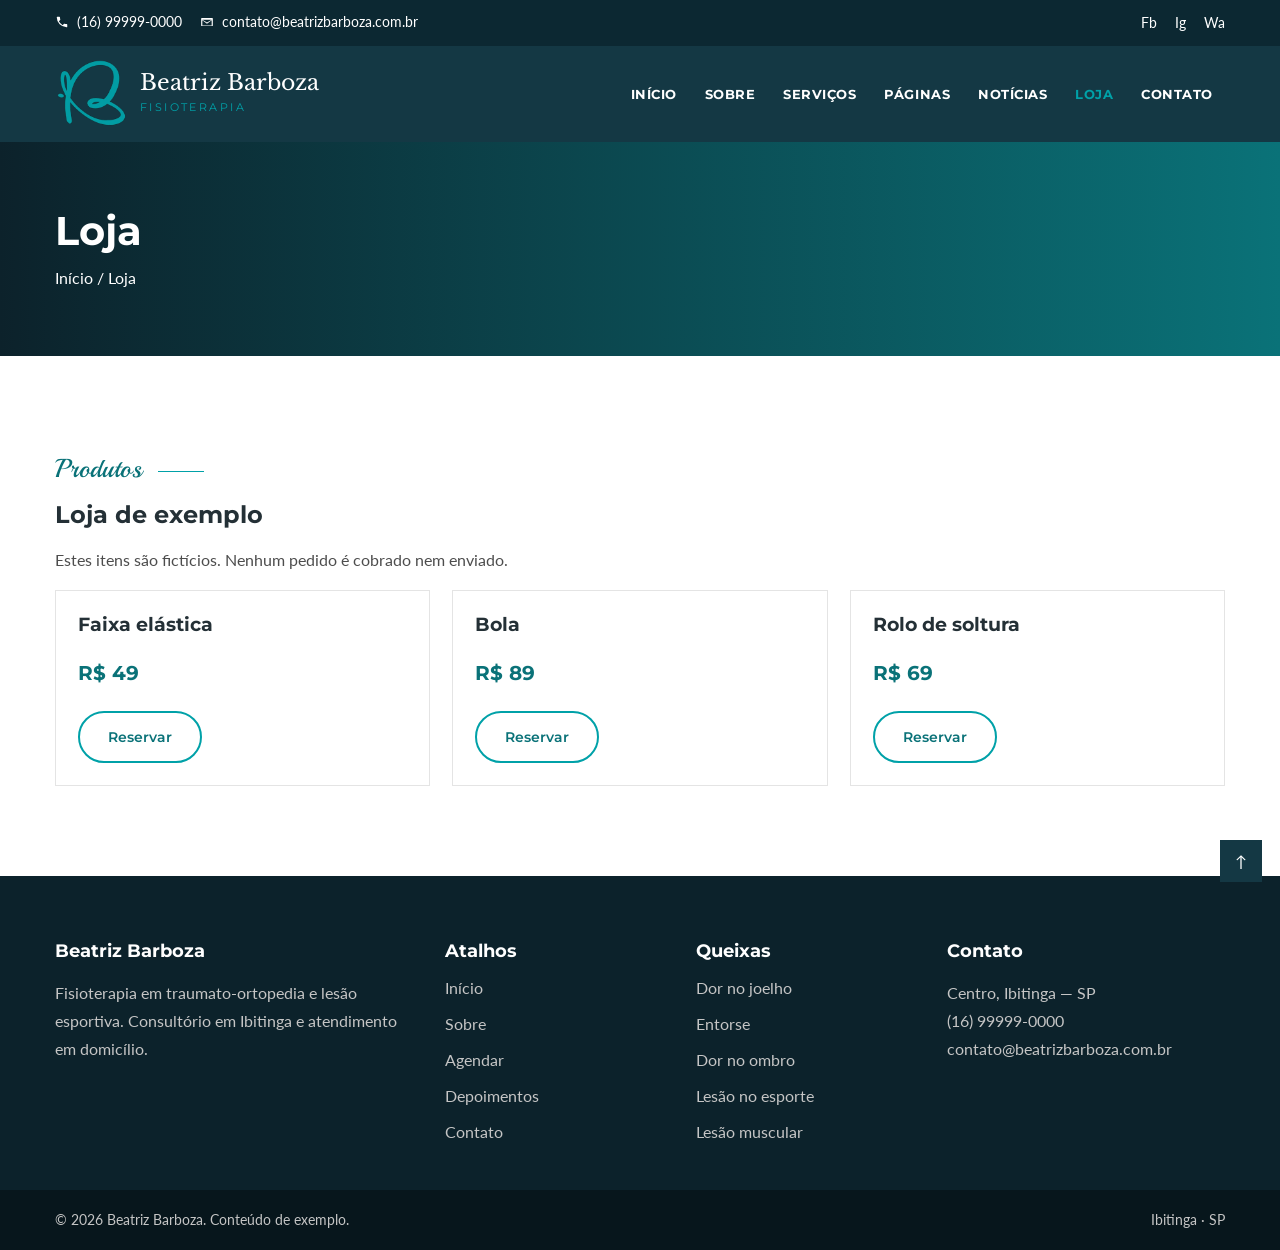
<file: loja.html>
<!DOCTYPE html>
<html lang="pt-BR">
<head>
  <meta charset="utf-8">
  <meta name="viewport" content="width=device-width, initial-scale=1">
  <title>Loja · Beatriz Barboza</title>
  <meta name="description" content="Beatriz Barboza não vende produtos neste site.">
  <link rel="icon" href="assets/mark.png">
  <link rel="preconnect" href="https://fonts.googleapis.com">
  <link rel="preconnect" href="https://fonts.gstatic.com" crossorigin>
  <link href="https://fonts.googleapis.com/css2?family=Lato:wght@400;700&family=Libre+Baskerville&family=Montserrat:wght@600;700;800&family=Playball&family=Poppins:wght@500;600&display=swap" rel="stylesheet">
  <link rel="stylesheet" href="css/styles.css">
</head>
<body>
  <div class="topbar">
    <div class="container topbar-inner">
      <ul class="top-contact">
        <li><a href="tel:+5516999990000"><svg viewBox="0 0 24 24" aria-hidden="true"><path d="M6.6 10.8a15.1 15.1 0 006.6 6.6l2.2-2.2a1 1 0 011-.25 11.4 11.4 0 003.6.57 1 1 0 011 1V20a1 1 0 01-1 1A17 17 0 013 4a1 1 0 011-1h3.5a1 1 0 011 1 11.4 11.4 0 00.57 3.6 1 1 0 01-.25 1L6.6 10.8z"/></svg>(16) 99999-0000</a></li>
        <li><a href="mailto:contato@beatrizbarboza.com.br"><svg viewBox="0 0 24 24" aria-hidden="true"><path d="M3 5h18a1 1 0 011 1v12a1 1 0 01-1 1H3a1 1 0 01-1-1V6a1 1 0 011-1zm9 8l8-5H4l8 5zm0 2L4 9.2V18h16V9.2L12 15z"/></svg><span class="mail-text">contato@beatrizbarboza.com.br</span></a></li>
      </ul>
      <ul class="social">
        <li><a href="#" aria-label="Facebook">Fb</a></li>
        <li><a href="#" aria-label="Instagram">Ig</a></li>
        <li><a href="agendar.html" aria-label="WhatsApp">Wa</a></li>
      </ul>
    </div>
  </div>
  <header class="site-header">
    <div class="container header-inner">
      <a class="brand" href="index.html">
        <img src="assets/mark.png" alt="">
        <span><strong>Beatriz Barboza</strong><small>Fisioterapia</small></span>
      </a>
      <button class="nav-toggle" type="button" aria-label="Abrir menu" aria-expanded="false"><span></span></button>
      <nav class="nav" aria-label="Principal">
        <ul>
          <li><a href="index.html">Início</a></li>
          <li><a href="sobre.html">Sobre</a></li>
          <li class="has-sub">
            <a href="servicos.html">Serviços</a>
            <ul class="sub">
              <li><a href="servicos.html#fisioterapia">Fisioterapia</a></li>
              <li><a href="servicos.html#esporte">Lesão esportiva</a></li>
            </ul>
          </li>
          <li class="has-sub">
            <a href="depoimentos.html">Páginas</a>
            <ul class="sub">
              <li><a href="depoimentos.html">Depoimentos</a></li>
              <li><a href="agendar.html">Agendar</a></li>
            </ul>
          </li>
          <li><a href="noticias.html">Notícias</a></li>
          <li><a class="is-current" href="loja.html">Loja</a></li>
          <li><a href="contato.html">Contato</a></li>
        </ul>
      </nav>
    </div>
  </header>
  <section class="page-banner">
    <div class="container">
      <h1>Loja</h1>
      <p class="crumb"><a href="index.html">Início</a> / Loja</p>
    </div>
  </section>
  
  <section class="section">
    <div class="container">
      <p class="script">Produtos <span></span></p>
      <h2>Loja de exemplo</h2>
      <p>Estes itens são fictícios. Nenhum pedido é cobrado nem enviado.</p>
      <div class="products">
        <article class="product"><h3>Faixa elástica</h3><p class="price">R$ 49</p><button class="btn btn-line" type="button" onclick="this.nextElementSibling.classList.add('is-visible')">Reservar</button><p class="form-note">Reserva de exemplo. Nenhum pedido foi feito.</p></article>
        <article class="product"><h3>Bola</h3><p class="price">R$ 89</p><button class="btn btn-line" type="button" onclick="this.nextElementSibling.classList.add('is-visible')">Reservar</button><p class="form-note">Reserva de exemplo. Nenhum pedido foi feito.</p></article>
        <article class="product"><h3>Rolo de soltura</h3><p class="price">R$ 69</p><button class="btn btn-line" type="button" onclick="this.nextElementSibling.classList.add('is-visible')">Reservar</button><p class="form-note">Reserva de exemplo. Nenhum pedido foi feito.</p></article>
      </div>
    </div>
  </section>

  <footer class="site-footer">
    <div class="container footer-grid">
      <div>
        <h2>Beatriz Barboza</h2>
        <p>Fisioterapia em traumato-ortopedia e lesão esportiva. Consultório em Ibitinga e atendimento em domicílio.</p>
      </div>
      <div>
        <h2>Atalhos</h2>
        <ul class="footer-links">
          <li><a href="index.html">Início</a></li>
          <li><a href="sobre.html">Sobre</a></li>
          <li><a href="agendar.html">Agendar</a></li>
          <li><a href="depoimentos.html">Depoimentos</a></li>
          <li><a href="contato.html">Contato</a></li>
        </ul>
      </div>
      <div>
        <h2>Queixas</h2>
        <ul class="footer-links">
          <li><a href="agendar.html">Dor no joelho</a></li>
          <li><a href="agendar.html">Entorse</a></li>
          <li><a href="agendar.html">Dor no ombro</a></li>
          <li><a href="servicos.html#esporte">Lesão no esporte</a></li>
          <li><a href="agendar.html">Lesão muscular</a></li>
        </ul>
      </div>
      <div>
        <h2>Contato</h2>
        <p>Centro, Ibitinga — SP<br>(16) 99999-0000<br>contato@beatrizbarboza.com.br</p>
      </div>
    </div>
    <div class="footer-bottom">
      <div class="container footer-bottom-inner">
        <span>© 2026 Beatriz Barboza. Conteúdo de exemplo.</span>
        <span>Ibitinga · SP</span>
      </div>
    </div>
  </footer>
  <button class="to-top" type="button" aria-label="Voltar ao topo">↑</button>
  <script src="js/main.js"></script>
</body>
</html>
</file>
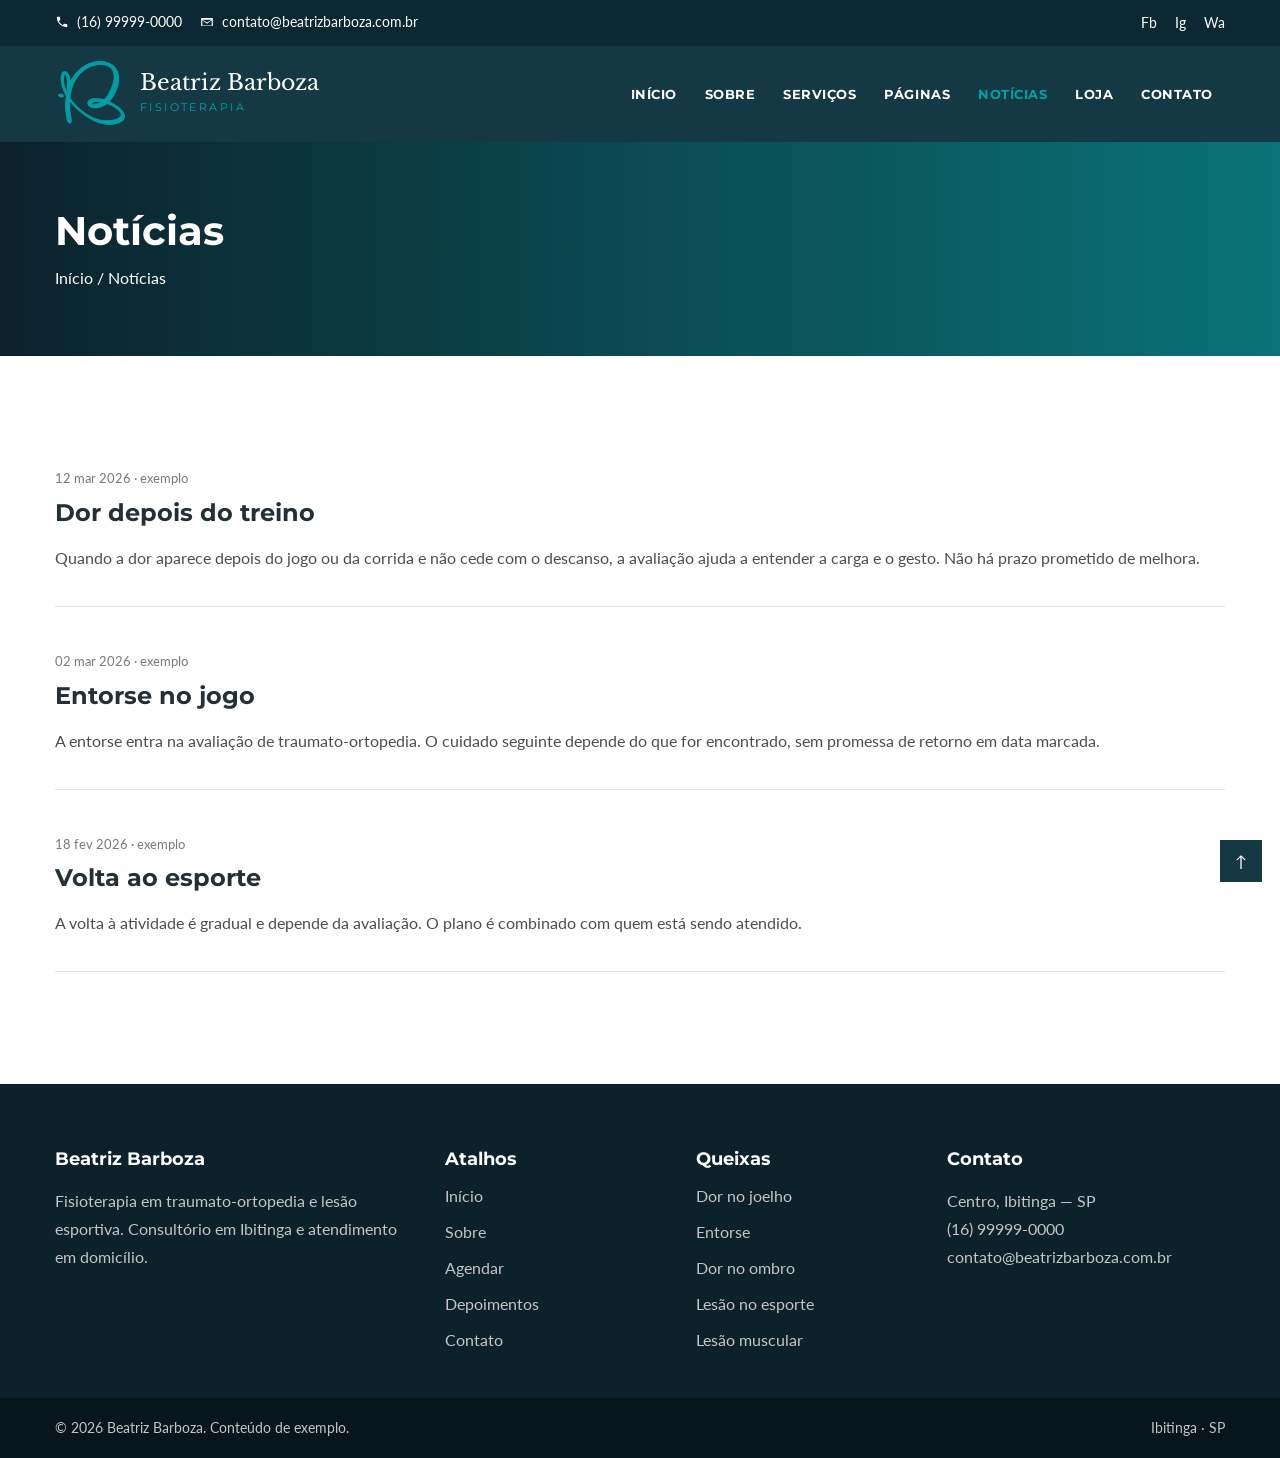
<file: noticias.html>
<!DOCTYPE html>
<html lang="pt-BR">
<head>
  <meta charset="utf-8">
  <meta name="viewport" content="width=device-width, initial-scale=1">
  <title>Notícias · Beatriz Barboza</title>
  <meta name="description" content="Notas sobre lesão esportiva e traumato-ortopedia.">
  <link rel="icon" href="assets/mark.png">
  <link rel="preconnect" href="https://fonts.googleapis.com">
  <link rel="preconnect" href="https://fonts.gstatic.com" crossorigin>
  <link href="https://fonts.googleapis.com/css2?family=Lato:wght@400;700&family=Libre+Baskerville&family=Montserrat:wght@600;700;800&family=Playball&family=Poppins:wght@500;600&display=swap" rel="stylesheet">
  <link rel="stylesheet" href="css/styles.css">
</head>
<body>
  <div class="topbar">
    <div class="container topbar-inner">
      <ul class="top-contact">
        <li><a href="tel:+5516999990000"><svg viewBox="0 0 24 24" aria-hidden="true"><path d="M6.6 10.8a15.1 15.1 0 006.6 6.6l2.2-2.2a1 1 0 011-.25 11.4 11.4 0 003.6.57 1 1 0 011 1V20a1 1 0 01-1 1A17 17 0 013 4a1 1 0 011-1h3.5a1 1 0 011 1 11.4 11.4 0 00.57 3.6 1 1 0 01-.25 1L6.6 10.8z"/></svg>(16) 99999-0000</a></li>
        <li><a href="mailto:contato@beatrizbarboza.com.br"><svg viewBox="0 0 24 24" aria-hidden="true"><path d="M3 5h18a1 1 0 011 1v12a1 1 0 01-1 1H3a1 1 0 01-1-1V6a1 1 0 011-1zm9 8l8-5H4l8 5zm0 2L4 9.2V18h16V9.2L12 15z"/></svg><span class="mail-text">contato@beatrizbarboza.com.br</span></a></li>
      </ul>
      <ul class="social">
        <li><a href="#" aria-label="Facebook">Fb</a></li>
        <li><a href="#" aria-label="Instagram">Ig</a></li>
        <li><a href="agendar.html" aria-label="WhatsApp">Wa</a></li>
      </ul>
    </div>
  </div>
  <header class="site-header">
    <div class="container header-inner">
      <a class="brand" href="index.html">
        <img src="assets/mark.png" alt="">
        <span><strong>Beatriz Barboza</strong><small>Fisioterapia</small></span>
      </a>
      <button class="nav-toggle" type="button" aria-label="Abrir menu" aria-expanded="false"><span></span></button>
      <nav class="nav" aria-label="Principal">
        <ul>
          <li><a href="index.html">Início</a></li>
          <li><a href="sobre.html">Sobre</a></li>
          <li class="has-sub">
            <a href="servicos.html">Serviços</a>
            <ul class="sub">
              <li><a href="servicos.html#fisioterapia">Fisioterapia</a></li>
              <li><a href="servicos.html#esporte">Lesão esportiva</a></li>
            </ul>
          </li>
          <li class="has-sub">
            <a href="depoimentos.html">Páginas</a>
            <ul class="sub">
              <li><a href="depoimentos.html">Depoimentos</a></li>
              <li><a href="agendar.html">Agendar</a></li>
            </ul>
          </li>
          <li><a class="is-current" href="noticias.html">Notícias</a></li>
          <li><a href="loja.html">Loja</a></li>
          <li><a href="contato.html">Contato</a></li>
        </ul>
      </nav>
    </div>
  </header>
  <section class="page-banner">
    <div class="container">
      <h1>Notícias</h1>
      <p class="crumb"><a href="index.html">Início</a> / Notícias</p>
    </div>
  </section>
  
  <section class="section">
    <div class="container">
      <article class="article" id="dor-treino">
        <div>
          <p class="meta">12 mar 2026 · exemplo</p>
          <h2>Dor depois do treino</h2>
          <p>Quando a dor aparece depois do jogo ou da corrida e não cede com o descanso, a avaliação ajuda a entender a carga e o gesto. Não há prazo prometido de melhora.</p>
        </div>
      </article>
      <article class="article" id="entorse">
        <div>
          <p class="meta">02 mar 2026 · exemplo</p>
          <h2>Entorse no jogo</h2>
          <p>A entorse entra na avaliação de traumato-ortopedia. O cuidado seguinte depende do que for encontrado, sem promessa de retorno em data marcada.</p>
        </div>
      </article>
      <article class="article" id="volta">
        <div>
          <p class="meta">18 fev 2026 · exemplo</p>
          <h2>Volta ao esporte</h2>
          <p>A volta à atividade é gradual e depende da avaliação. O plano é combinado com quem está sendo atendido.</p>
        </div>
      </article>
    </div>
  </section>

  <footer class="site-footer">
    <div class="container footer-grid">
      <div>
        <h2>Beatriz Barboza</h2>
        <p>Fisioterapia em traumato-ortopedia e lesão esportiva. Consultório em Ibitinga e atendimento em domicílio.</p>
      </div>
      <div>
        <h2>Atalhos</h2>
        <ul class="footer-links">
          <li><a href="index.html">Início</a></li>
          <li><a href="sobre.html">Sobre</a></li>
          <li><a href="agendar.html">Agendar</a></li>
          <li><a href="depoimentos.html">Depoimentos</a></li>
          <li><a href="contato.html">Contato</a></li>
        </ul>
      </div>
      <div>
        <h2>Queixas</h2>
        <ul class="footer-links">
          <li><a href="agendar.html">Dor no joelho</a></li>
          <li><a href="agendar.html">Entorse</a></li>
          <li><a href="agendar.html">Dor no ombro</a></li>
          <li><a href="servicos.html#esporte">Lesão no esporte</a></li>
          <li><a href="agendar.html">Lesão muscular</a></li>
        </ul>
      </div>
      <div>
        <h2>Contato</h2>
        <p>Centro, Ibitinga — SP<br>(16) 99999-0000<br>contato@beatrizbarboza.com.br</p>
      </div>
    </div>
    <div class="footer-bottom">
      <div class="container footer-bottom-inner">
        <span>© 2026 Beatriz Barboza. Conteúdo de exemplo.</span>
        <span>Ibitinga · SP</span>
      </div>
    </div>
  </footer>
  <button class="to-top" type="button" aria-label="Voltar ao topo">↑</button>
  <script src="js/main.js"></script>
</body>
</html>
</file>
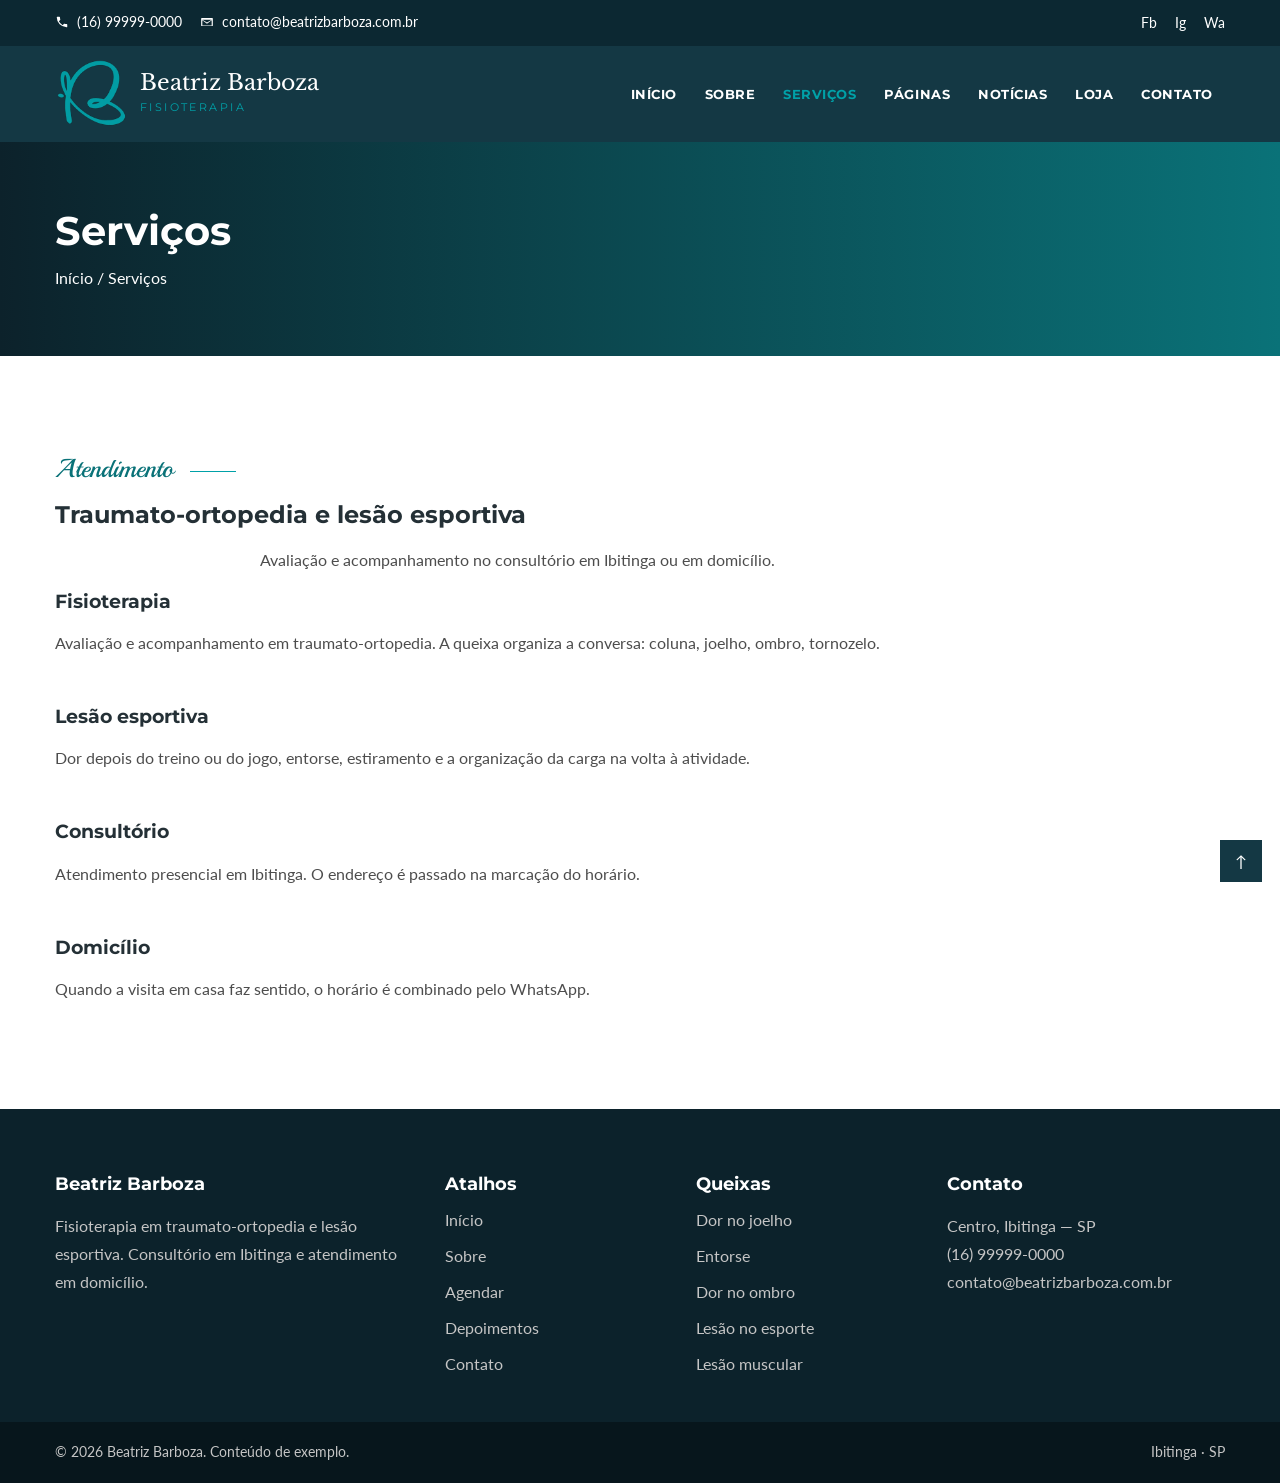
<file: servicos.html>
<!DOCTYPE html>
<html lang="pt-BR">
<head>
  <meta charset="utf-8">
  <meta name="viewport" content="width=device-width, initial-scale=1">
  <title>Serviços · Beatriz Barboza</title>
  <meta name="description" content="Fisioterapia em traumato-ortopedia e lesão esportiva em Ibitinga.">
  <link rel="icon" href="assets/mark.png">
  <link rel="preconnect" href="https://fonts.googleapis.com">
  <link rel="preconnect" href="https://fonts.gstatic.com" crossorigin>
  <link href="https://fonts.googleapis.com/css2?family=Lato:wght@400;700&family=Libre+Baskerville&family=Montserrat:wght@600;700;800&family=Playball&family=Poppins:wght@500;600&display=swap" rel="stylesheet">
  <link rel="stylesheet" href="css/styles.css">
</head>
<body>
  <div class="topbar">
    <div class="container topbar-inner">
      <ul class="top-contact">
        <li><a href="tel:+5516999990000"><svg viewBox="0 0 24 24" aria-hidden="true"><path d="M6.6 10.8a15.1 15.1 0 006.6 6.6l2.2-2.2a1 1 0 011-.25 11.4 11.4 0 003.6.57 1 1 0 011 1V20a1 1 0 01-1 1A17 17 0 013 4a1 1 0 011-1h3.5a1 1 0 011 1 11.4 11.4 0 00.57 3.6 1 1 0 01-.25 1L6.6 10.8z"/></svg>(16) 99999-0000</a></li>
        <li><a href="mailto:contato@beatrizbarboza.com.br"><svg viewBox="0 0 24 24" aria-hidden="true"><path d="M3 5h18a1 1 0 011 1v12a1 1 0 01-1 1H3a1 1 0 01-1-1V6a1 1 0 011-1zm9 8l8-5H4l8 5zm0 2L4 9.2V18h16V9.2L12 15z"/></svg><span class="mail-text">contato@beatrizbarboza.com.br</span></a></li>
      </ul>
      <ul class="social">
        <li><a href="#" aria-label="Facebook">Fb</a></li>
        <li><a href="#" aria-label="Instagram">Ig</a></li>
        <li><a href="agendar.html" aria-label="WhatsApp">Wa</a></li>
      </ul>
    </div>
  </div>
  <header class="site-header">
    <div class="container header-inner">
      <a class="brand" href="index.html">
        <img src="assets/mark.png" alt="">
        <span><strong>Beatriz Barboza</strong><small>Fisioterapia</small></span>
      </a>
      <button class="nav-toggle" type="button" aria-label="Abrir menu" aria-expanded="false"><span></span></button>
      <nav class="nav" aria-label="Principal">
        <ul>
          <li><a href="index.html">Início</a></li>
          <li><a href="sobre.html">Sobre</a></li>
          <li class="has-sub">
            <a class='is-current' href="servicos.html">Serviços</a>
            <ul class="sub">
              <li><a href="servicos.html#fisioterapia">Fisioterapia</a></li>
              <li><a href="servicos.html#esporte">Lesão esportiva</a></li>
            </ul>
          </li>
          <li class="has-sub">
            <a href="depoimentos.html">Páginas</a>
            <ul class="sub">
              <li><a href="depoimentos.html">Depoimentos</a></li>
              <li><a href="agendar.html">Agendar</a></li>
            </ul>
          </li>
          <li><a href="noticias.html">Notícias</a></li>
          <li><a href="loja.html">Loja</a></li>
          <li><a href="contato.html">Contato</a></li>
        </ul>
      </nav>
    </div>
  </header>
  <section class="page-banner">
    <div class="container">
      <h1>Serviços</h1>
      <p class="crumb"><a href="index.html">Início</a> / Serviços</p>
    </div>
  </section>
  
  <section class="section">
    <div class="container">
      <p class="script">Atendimento <span></span></p>
      <h2>Traumato-ortopedia e lesão esportiva</h2>
      <p class="narrow">Avaliação e acompanhamento no consultório em Ibitinga ou em domicílio.</p>
      <article class="block" id="fisioterapia">
        <h3>Fisioterapia</h3>
        <p>Avaliação e acompanhamento em traumato-ortopedia. A queixa organiza a conversa: coluna, joelho, ombro, tornozelo.</p>
      </article>
      <article class="block" id="esporte">
        <h3>Lesão esportiva</h3>
        <p>Dor depois do treino ou do jogo, entorse, estiramento e a organização da carga na volta à atividade.</p>
      </article>
      <article class="block" id="consultorio">
        <h3>Consultório</h3>
        <p>Atendimento presencial em Ibitinga. O endereço é passado na marcação do horário.</p>
      </article>
      <article class="block" id="domicilio">
        <h3>Domicílio</h3>
        <p>Quando a visita em casa faz sentido, o horário é combinado pelo WhatsApp.</p>
      </article>
    </div>
  </section>

  <footer class="site-footer">
    <div class="container footer-grid">
      <div>
        <h2>Beatriz Barboza</h2>
        <p>Fisioterapia em traumato-ortopedia e lesão esportiva. Consultório em Ibitinga e atendimento em domicílio.</p>
      </div>
      <div>
        <h2>Atalhos</h2>
        <ul class="footer-links">
          <li><a href="index.html">Início</a></li>
          <li><a href="sobre.html">Sobre</a></li>
          <li><a href="agendar.html">Agendar</a></li>
          <li><a href="depoimentos.html">Depoimentos</a></li>
          <li><a href="contato.html">Contato</a></li>
        </ul>
      </div>
      <div>
        <h2>Queixas</h2>
        <ul class="footer-links">
          <li><a href="agendar.html">Dor no joelho</a></li>
          <li><a href="agendar.html">Entorse</a></li>
          <li><a href="agendar.html">Dor no ombro</a></li>
          <li><a href="servicos.html#esporte">Lesão no esporte</a></li>
          <li><a href="agendar.html">Lesão muscular</a></li>
        </ul>
      </div>
      <div>
        <h2>Contato</h2>
        <p>Centro, Ibitinga — SP<br>(16) 99999-0000<br>contato@beatrizbarboza.com.br</p>
      </div>
    </div>
    <div class="footer-bottom">
      <div class="container footer-bottom-inner">
        <span>© 2026 Beatriz Barboza. Conteúdo de exemplo.</span>
        <span>Ibitinga · SP</span>
      </div>
    </div>
  </footer>
  <button class="to-top" type="button" aria-label="Voltar ao topo">↑</button>
  <script src="js/main.js"></script>
</body>
</html>
</file>
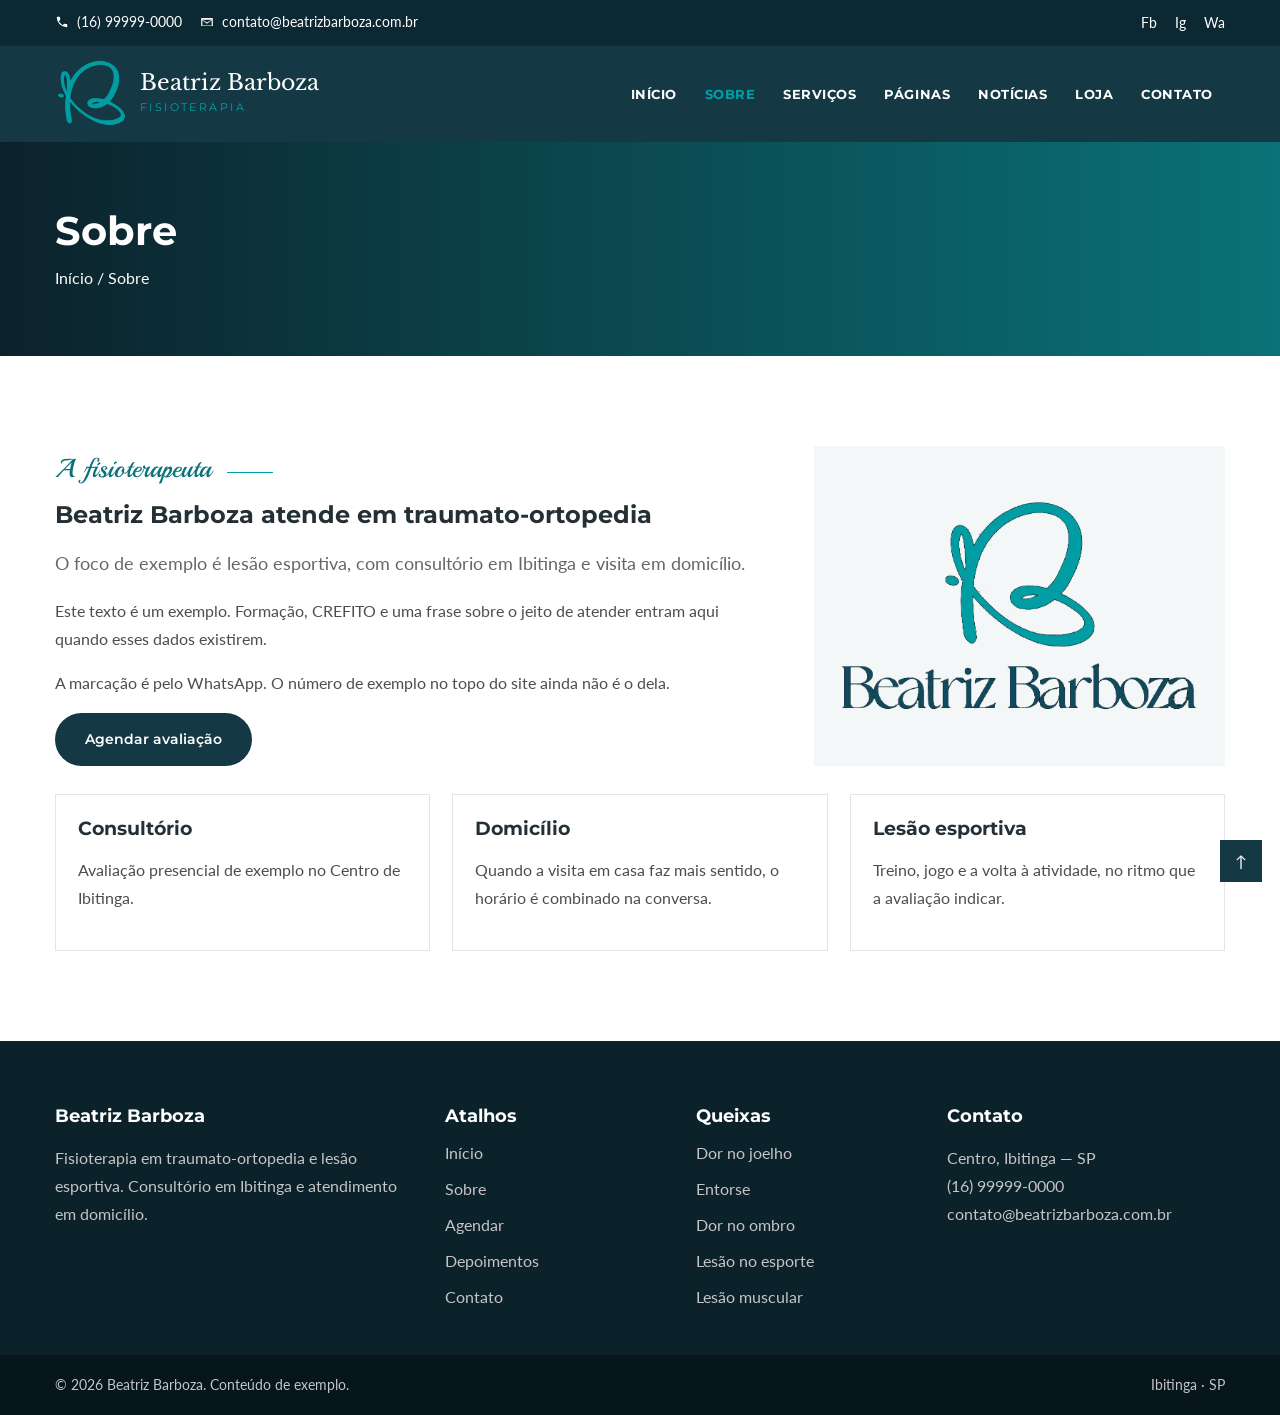
<file: sobre.html>
<!DOCTYPE html>
<html lang="pt-BR">
<head>
  <meta charset="utf-8">
  <meta name="viewport" content="width=device-width, initial-scale=1">
  <title>Sobre · Beatriz Barboza</title>
  <meta name="description" content="Sobre Beatriz Barboza, fisioterapeuta em Ibitinga.">
  <link rel="icon" href="assets/mark.png">
  <link rel="preconnect" href="https://fonts.googleapis.com">
  <link rel="preconnect" href="https://fonts.gstatic.com" crossorigin>
  <link href="https://fonts.googleapis.com/css2?family=Lato:wght@400;700&family=Libre+Baskerville&family=Montserrat:wght@600;700;800&family=Playball&family=Poppins:wght@500;600&display=swap" rel="stylesheet">
  <link rel="stylesheet" href="css/styles.css">
</head>
<body>
  <div class="topbar">
    <div class="container topbar-inner">
      <ul class="top-contact">
        <li><a href="tel:+5516999990000"><svg viewBox="0 0 24 24" aria-hidden="true"><path d="M6.6 10.8a15.1 15.1 0 006.6 6.6l2.2-2.2a1 1 0 011-.25 11.4 11.4 0 003.6.57 1 1 0 011 1V20a1 1 0 01-1 1A17 17 0 013 4a1 1 0 011-1h3.5a1 1 0 011 1 11.4 11.4 0 00.57 3.6 1 1 0 01-.25 1L6.6 10.8z"/></svg>(16) 99999-0000</a></li>
        <li><a href="mailto:contato@beatrizbarboza.com.br"><svg viewBox="0 0 24 24" aria-hidden="true"><path d="M3 5h18a1 1 0 011 1v12a1 1 0 01-1 1H3a1 1 0 01-1-1V6a1 1 0 011-1zm9 8l8-5H4l8 5zm0 2L4 9.2V18h16V9.2L12 15z"/></svg><span class="mail-text">contato@beatrizbarboza.com.br</span></a></li>
      </ul>
      <ul class="social">
        <li><a href="#" aria-label="Facebook">Fb</a></li>
        <li><a href="#" aria-label="Instagram">Ig</a></li>
        <li><a href="agendar.html" aria-label="WhatsApp">Wa</a></li>
      </ul>
    </div>
  </div>
  <header class="site-header">
    <div class="container header-inner">
      <a class="brand" href="index.html">
        <img src="assets/mark.png" alt="">
        <span><strong>Beatriz Barboza</strong><small>Fisioterapia</small></span>
      </a>
      <button class="nav-toggle" type="button" aria-label="Abrir menu" aria-expanded="false"><span></span></button>
      <nav class="nav" aria-label="Principal">
        <ul>
          <li><a href="index.html">Início</a></li>
          <li><a class="is-current" href="sobre.html">Sobre</a></li>
          <li class="has-sub">
            <a href="servicos.html">Serviços</a>
            <ul class="sub">
              <li><a href="servicos.html#fisioterapia">Fisioterapia</a></li>
              <li><a href="servicos.html#esporte">Lesão esportiva</a></li>
            </ul>
          </li>
          <li class="has-sub">
            <a href="depoimentos.html">Páginas</a>
            <ul class="sub">
              <li><a href="depoimentos.html">Depoimentos</a></li>
              <li><a href="agendar.html">Agendar</a></li>
            </ul>
          </li>
          <li><a href="noticias.html">Notícias</a></li>
          <li><a href="loja.html">Loja</a></li>
          <li><a href="contato.html">Contato</a></li>
        </ul>
      </nav>
    </div>
  </header>
  <section class="page-banner">
    <div class="container">
      <h1>Sobre</h1>
      <p class="crumb"><a href="index.html">Início</a> / Sobre</p>
    </div>
  </section>
  
  <section class="section">
    <div class="container split">
      <div>
        <p class="script">A fisioterapeuta <span></span></p>
        <h2>Beatriz Barboza atende em traumato-ortopedia</h2>
        <p class="lead">O foco de exemplo é lesão esportiva, com consultório em Ibitinga e visita em domicílio.</p>
        <p>Este texto é um exemplo. Formação, CREFITO e uma frase sobre o jeito de atender entram aqui quando esses dados existirem.</p>
        <p>A marcação é pelo WhatsApp. O número de exemplo no topo do site ainda não é o dela.</p>
        <a class="btn btn-dark" href="agendar.html">Agendar avaliação</a>
      </div>
      <div class="frame logo-frame"><img src="assets/logo.png" alt="Logo Beatriz Barboza"></div>
    </div>
    <div class="container features">
      <article class="info-box"><h3>Consultório</h3><p>Avaliação presencial de exemplo no Centro de Ibitinga.</p></article>
      <article class="info-box"><h3>Domicílio</h3><p>Quando a visita em casa faz mais sentido, o horário é combinado na conversa.</p></article>
      <article class="info-box"><h3>Lesão esportiva</h3><p>Treino, jogo e a volta à atividade, no ritmo que a avaliação indicar.</p></article>
    </div>
  </section>

  <footer class="site-footer">
    <div class="container footer-grid">
      <div>
        <h2>Beatriz Barboza</h2>
        <p>Fisioterapia em traumato-ortopedia e lesão esportiva. Consultório em Ibitinga e atendimento em domicílio.</p>
      </div>
      <div>
        <h2>Atalhos</h2>
        <ul class="footer-links">
          <li><a href="index.html">Início</a></li>
          <li><a href="sobre.html">Sobre</a></li>
          <li><a href="agendar.html">Agendar</a></li>
          <li><a href="depoimentos.html">Depoimentos</a></li>
          <li><a href="contato.html">Contato</a></li>
        </ul>
      </div>
      <div>
        <h2>Queixas</h2>
        <ul class="footer-links">
          <li><a href="agendar.html">Dor no joelho</a></li>
          <li><a href="agendar.html">Entorse</a></li>
          <li><a href="agendar.html">Dor no ombro</a></li>
          <li><a href="servicos.html#esporte">Lesão no esporte</a></li>
          <li><a href="agendar.html">Lesão muscular</a></li>
        </ul>
      </div>
      <div>
        <h2>Contato</h2>
        <p>Centro, Ibitinga — SP<br>(16) 99999-0000<br>contato@beatrizbarboza.com.br</p>
      </div>
    </div>
    <div class="footer-bottom">
      <div class="container footer-bottom-inner">
        <span>© 2026 Beatriz Barboza. Conteúdo de exemplo.</span>
        <span>Ibitinga · SP</span>
      </div>
    </div>
  </footer>
  <button class="to-top" type="button" aria-label="Voltar ao topo">↑</button>
  <script src="js/main.js"></script>
</body>
</html>
</file>
<file: css/styles.css>
:root {
  --accent: #00a1a8;
  --accent-deep: #0a7278;
  --ink: #143844;
  --topbar: #0c2832;
  --header: #143844;
  --footer: #0c222b;
  --footer-bottom: #07161c;
  --heading: #243036;
  --text: #4d4d4d;
  --muted: #7a7a7a;
  --line: #e4e4e4;
  --paper: #f6f6f6;
  --tint: #e7f5f5;
  --white: #fff;
  --max: 1170px;
  --shadow: 0 12px 32px rgba(20, 56, 68, 0.12);
}

* { box-sizing: border-box; }
html { scroll-behavior: smooth; }
body {
  margin: 0;
  color: var(--text);
  font-family: Lato, sans-serif;
  font-size: 16px;
  line-height: 1.75;
  background: var(--white);
}
img { max-width: 100%; display: block; }
a { color: var(--accent-deep); text-decoration: none; }
button, input, textarea { font: inherit; }
h1, h2, h3, h4 {
  font-family: Montserrat, sans-serif;
  color: var(--heading);
  line-height: 1.25;
  font-weight: 700;
  margin: 0 0 0.6em;
}

.container { width: min(var(--max), calc(100% - 32px)); margin: 0 auto; }

.topbar {
  background: var(--topbar);
  color: #fff;
  font-size: 14px;
}
.topbar-inner, .header-inner, .footer-bottom-inner {
  display: flex;
  align-items: center;
  justify-content: space-between;
  gap: 16px;
}
.topbar-inner { min-height: 46px; }
.top-place { margin: 0; }
.top-book { color: #fff; font-weight: 700; }
.top-book:hover { color: var(--accent); }
.top-contact, .social, .nav ul, .footer-links, .crumb {
  list-style: none;
  margin: 0;
  padding: 0;
}
.top-contact, .social { display: flex; align-items: center; gap: 18px; }
.top-contact a, .social a { color: #fff; display: inline-flex; align-items: center; gap: 8px; }
.top-contact a:hover, .social a:hover, .footer a:hover { color: var(--accent); }
.top-contact svg { width: 14px; height: 14px; fill: currentColor; }

.site-header {
  background: var(--header);
  position: sticky;
  top: 0;
  z-index: 20;
}
.header-inner { min-height: 96px; }
.brand { display: flex; align-items: center; gap: 12px; color: #fff; }
.brand img { height: 68px; width: auto; }
.brand strong {
  display: block;
  font-family: "Libre Baskerville", serif;
  font-weight: 400;
  font-size: 22px;
  line-height: 1.05;
  color: #fff;
}
.brand small {
  display: block;
  margin-top: 4px;
  font-family: Montserrat, sans-serif;
  font-size: 11px;
  letter-spacing: 0.22em;
  text-transform: uppercase;
  color: var(--accent);
}

.nav ul { display: flex; align-items: center; gap: 4px; }
.nav > ul > li > a {
  display: block;
  color: #fff;
  font-family: Montserrat, sans-serif;
  font-size: 13px;
  font-weight: 700;
  letter-spacing: 0.04em;
  text-transform: uppercase;
  padding: 34px 12px;
}
.nav > ul > li > a.is-current,
.nav > ul > li > a:hover { color: var(--accent); }
.has-sub { position: relative; }
.has-sub .sub {
  position: absolute;
  top: 100%;
  left: 0;
  min-width: 230px;
  background: #fff;
  box-shadow: var(--shadow);
  padding: 8px 0;
  opacity: 0;
  visibility: hidden;
  transform: translateY(8px);
  transition: 0.2s ease;
  display: block;
}
.has-sub:hover .sub, .has-sub:focus-within .sub, .has-sub.open .sub {
  opacity: 1;
  visibility: visible;
  transform: none;
}
.has-sub .sub a {
  display: block;
  padding: 9px 18px;
  color: var(--ink);
  font-weight: 700;
  font-size: 14px;
}
.has-sub .sub a:hover { color: var(--accent-deep); background: var(--tint); }

.nav-toggle {
  display: none;
  width: 44px;
  height: 44px;
  border: 0;
  background: transparent;
  color: #fff;
  cursor: pointer;
}
.nav-toggle span, .nav-toggle span::before, .nav-toggle span::after {
  display: block;
  width: 22px;
  height: 2px;
  background: #fff;
  position: relative;
}
.nav-toggle span::before, .nav-toggle span::after {
  content: "";
  position: absolute;
  left: 0;
}
.nav-toggle span::before { top: -7px; }
.nav-toggle span::after { top: 7px; }

.hero { position: relative; background: #d9ecec; }
.slide {
  min-height: 560px;
  background: linear-gradient(105deg, #f7fbfb 0%, #e7f6f6 58%, #b7e4e6 100%);
  display: none;
  align-items: center;
  position: relative;
}
.slide.is-active { display: flex; }
.slide::before { content: none; }
.hero-caption { position: relative; max-width: 520px; padding: 64px 0; }
.hero h2 { font-size: 44px; font-weight: 800; line-height: 1.15; margin: 0 0 22px; }
.line-light, .line-accent { display: inline-block; padding: 8px 18px; }
.line-light { color: var(--accent-deep); background: #fff; }
.line-accent { color: #fff; background: var(--accent); margin-top: 6px; }
.hero p {
  font-family: Poppins, sans-serif;
  font-size: 18px;
  font-weight: 500;
  color: #404040;
  max-width: 560px;
}
.hero-nav, .hero-dots {
  position: absolute;
  z-index: 2;
}
.hero-nav {
  top: 50%;
  transform: translateY(-50%);
  width: 42px;
  height: 42px;
  border: 0;
  border-radius: 50%;
  background: rgba(20, 56, 68, 0.72);
  color: #fff;
  cursor: pointer;
}
.hero-nav.prev { left: 18px; }
.hero-nav.next { right: 18px; }
.hero-dots {
  left: 0; right: 0; bottom: 18px;
  display: flex; justify-content: center; gap: 8px;
}
.hero-dots button {
  width: 10px; height: 10px; border-radius: 50%;
  border: 0; background: rgba(20, 56, 68, 0.35); cursor: pointer;
}
.hero-dots button.is-active { background: var(--accent); }

.btn {
  display: inline-block;
  border-radius: 50px;
  padding: 12px 28px;
  font-family: Montserrat, sans-serif;
  font-size: 14px;
  font-weight: 600;
  border: 2px solid transparent;
  cursor: pointer;
}
.btn-dark { background: var(--ink); color: #fff; }
.btn-dark:hover { background: var(--accent-deep); }
.btn-line { background: transparent; color: var(--accent-deep); border-color: var(--accent); }
.btn-line:hover { background: var(--accent); color: #fff; }
.btn-light { background: #fff; color: var(--ink); }

.section { padding: 90px 0; }
.script {
  font-family: Playball, cursive;
  color: var(--accent-deep);
  font-size: 26px;
  margin: 0 0 8px;
}
.script span {
  display: inline-block;
  width: 46px;
  height: 1px;
  background: var(--accent);
  margin-left: 8px;
  vertical-align: middle;
}
.split { display: grid; grid-template-columns: 1.4fr 0.8fr; gap: 40px; align-items: center; }
.split img, .frame img { width: 100%; height: 100%; object-fit: cover; }
.logo-frame { background: #f4f7f7; display: grid; place-items: center; padding: 28px; }
.logo-frame img { object-fit: contain; height: auto; max-height: 280px; }
.frame { min-height: 320px; overflow: hidden; }
.lead { font-size: 18px; color: #666; }

.why {
  background: var(--accent);
  color: #fff;
}
.why-copy { padding: 72px 56px; }
.why h2, .why .script { color: #fff; }
.why .script span { background: #fff; }
.why p { color: rgba(255,255,255,0.92); }
.stats { display: grid; grid-template-columns: repeat(3, 1fr); gap: 16px; margin-top: 28px; }
.stats strong {
  display: block;
  font-family: Montserrat, sans-serif;
  font-size: 48px;
  line-height: 1;
  color: #fff;
}
.stats span { color: #fff; font-family: Montserrat, sans-serif; font-size: 15px; }

.center { text-align: center; }
.center .lead, .narrow { max-width: 760px; margin-left: auto; margin-right: auto; }
.services { display: grid; grid-template-columns: repeat(4, 1fr); gap: 22px; margin-top: 36px; }
.service-card {
  position: relative;
  color: var(--heading);
  background: var(--tint);
  min-height: 180px;
  display: flex;
  align-items: flex-end;
  justify-content: center;
  padding: 24px;
}
.service-card h3 {
  background: #fff;
  margin: 0;
  padding: 12px 18px;
  width: 100%;
  text-align: center;
  font-size: 16px;
  box-shadow: var(--shadow);
}
.service-card:hover h3 { color: var(--accent-deep); }

.band { background: var(--tint); }
.band-grid { max-width: 720px; }

.quotes { max-width: 820px; margin: 0 auto; text-align: center; }
.quote { display: none; }
.quote.is-active { display: block; }
.quote p { font-size: 20px; color: #444; }
.quote cite { display: block; margin-top: 16px; font-style: normal; font-weight: 700; color: var(--ink); }
.quote-nav { display: flex; justify-content: center; gap: 10px; margin-top: 18px; }
.quote-nav button, .to-top {
  width: 42px; height: 42px;
  border: 1px solid var(--line);
  background: #fff;
  cursor: pointer;
  color: var(--ink);
}

.news { background: var(--paper); }
.news-grid { display: grid; grid-template-columns: 1.4fr 0.7fr; gap: 28px; }
.cards-2 { display: grid; grid-template-columns: 1fr 1fr; gap: 22px; }
.card, .post, .product, .quote-card, .info-box {
  background: #fff;
}
.card img { width: 100%; height: 210px; object-fit: cover; }
.card-body, .product, .quote-card { padding: 18px 18px 22px; }
.meta { color: var(--muted); font-size: 13px; margin-bottom: 8px; }
.card h3, .side-list a { font-size: 18px; }
.side-list { background: #fff; padding: 8px 22px; }
.side-list a { display: block; padding: 16px 0; border-bottom: 1px solid var(--line); color: var(--heading); }
.side-list a:last-child { border-bottom: 0; }
.side-list small { display: block; color: var(--muted); font-family: Lato, sans-serif; font-weight: 400; }

.appointment { display: grid; grid-template-columns: 1.2fr 0.8fr; gap: 40px; align-items: start; }
form { display: grid; gap: 14px; }
input, textarea {
  width: 100%;
  border: 1px solid #ddd;
  padding: 14px 16px;
  background: #fff;
  color: var(--ink);
}
input:focus, textarea:focus { outline: 2px solid var(--accent); border-color: transparent; }
textarea { min-height: 140px; resize: vertical; }
.form-note {
  display: none;
  background: var(--tint);
  color: var(--ink);
  padding: 12px 14px;
}
.form-note.is-visible { display: block; }
.callout {
  background: var(--ink);
  color: #fff;
  padding: 36px 32px;
}
.callout p, .callout h2, .callout h3 { color: #fff; }
.callout a { color: #fff; font-family: Montserrat, sans-serif; font-size: 28px; font-weight: 700; }
.kicker {
  font-family: Montserrat, sans-serif;
  letter-spacing: 0.14em;
  font-size: 13px;
  text-transform: uppercase;
  color: var(--accent);
}

.site-footer { background: var(--footer); color: #c5c5c5; padding-top: 64px; }
.footer-grid { display: grid; grid-template-columns: 1.3fr 0.8fr 0.8fr 1fr; gap: 28px; padding-bottom: 36px; }
.site-footer h2 { color: #fff; font-size: 18px; }
.site-footer a { color: #c5c5c5; }
.site-footer li { margin: 8px 0; }
.footer-bottom { background: var(--footer-bottom); padding: 18px 0; font-size: 14px; }
.to-top {
  position: fixed;
  right: 18px;
  bottom: 18px;
  background: var(--ink);
  color: #fff;
  border: 0;
  z-index: 15;
}

.page-banner {
  background: linear-gradient(90deg, #0c222b, #0a7278);
  color: #fff;
  padding: 64px 0;
}
.page-banner h1, .page-banner a, .page-banner p { color: #fff; }
.page-banner h1 { font-size: 40px; margin-bottom: 8px; }
.block + .block { margin-top: 48px; }
.features, .products, .quote-grid, .steps { display: grid; gap: 22px; }
.features { grid-template-columns: repeat(3, 1fr); margin-top: 28px; }
.products, .quote-grid { grid-template-columns: repeat(3, 1fr); }
.steps { grid-template-columns: repeat(3, 1fr); }
.info-box, .quote-card, .product, .step {
  border: 1px solid var(--line);
  padding: 22px;
  background: #fff;
}
.product img { width: calc(100% + 44px); max-width: none; height: 190px; object-fit: cover; margin: -22px -22px 16px; }
.price { color: var(--accent-deep); font-family: Montserrat, sans-serif; font-size: 20px; font-weight: 700; }
.map-box {
  min-height: 180px;
  background: var(--ink);
  display: flex;
  align-items: flex-end;
  color: #fff;
  padding: 22px;
}
.map-box p { margin: 0; color: #fff; }
.article { display: block; background: #fff; margin-bottom: 22px; padding: 8px 0 18px; border-bottom: 1px solid var(--line); }
.article img { width: 100%; height: 100%; object-fit: cover; min-height: 180px; }
.symptom-list { display: grid; grid-template-columns: 1fr 1fr; gap: 12px 28px; padding: 0; list-style: none; }
.symptom-list a { display: block; padding: 12px 0; border-bottom: 1px solid var(--line); font-weight: 700; }

@media (max-width: 980px) {
  .nav-toggle { display: grid; place-items: center; }
  .nav {
    display: none;
    position: absolute;
    left: 0; right: 0;
    top: 100%;
    background: var(--header);
    padding: 8px 16px 20px;
  }
  .nav.is-open { display: block; }
  .nav ul, .has-sub .sub { display: block; position: static; opacity: 1; visibility: visible; transform: none; background: transparent; box-shadow: none; min-width: 0; }
  .nav > ul > li > a { padding: 12px 0; }
  .has-sub .sub { display: none; padding: 0 0 8px 12px; }
  .has-sub.open .sub { display: block; }
  .has-sub .sub a { color: #fff; }
  .split, .why, .news-grid, .appointment, .article, .features, .products, .quote-grid, .steps, .services, .footer-grid {
    grid-template-columns: 1fr;
  }
  .services { grid-template-columns: 1fr 1fr; }
  .cards-2 { grid-template-columns: 1fr; }
  .why-copy { padding: 40px 22px; }
  .hero h2 { font-size: 32px; }
  .slide { min-height: 480px; }
  .hero-nav { display: none; }
  .top-contact span.mail-text { display: none; }
}

@media (max-width: 640px) {
  .services, .stats, .products, .quote-grid { grid-template-columns: 1fr; }
  .topbar-inner { flex-wrap: wrap; padding: 8px 0; }
  .brand strong { font-size: 18px; }
  .hero-nav { display: none; }
  .slide { min-height: 460px; }
}
</file>
